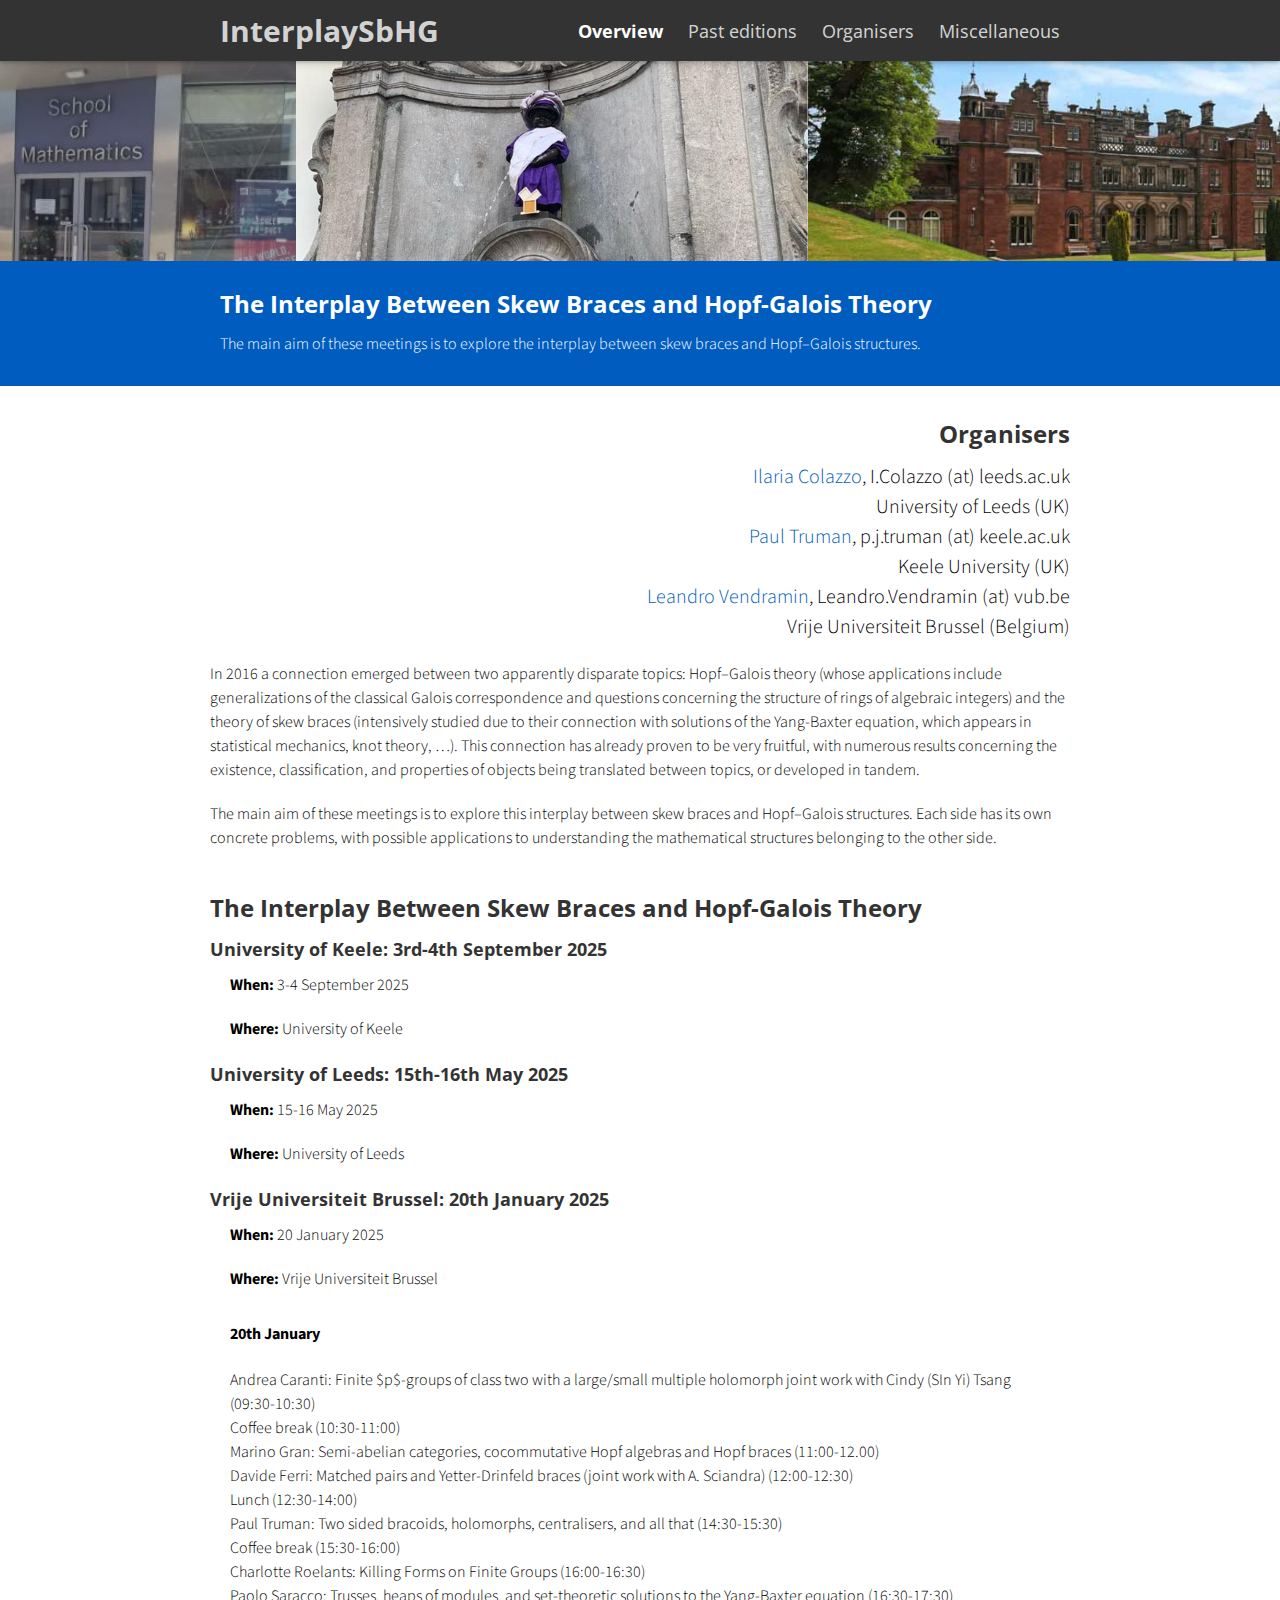
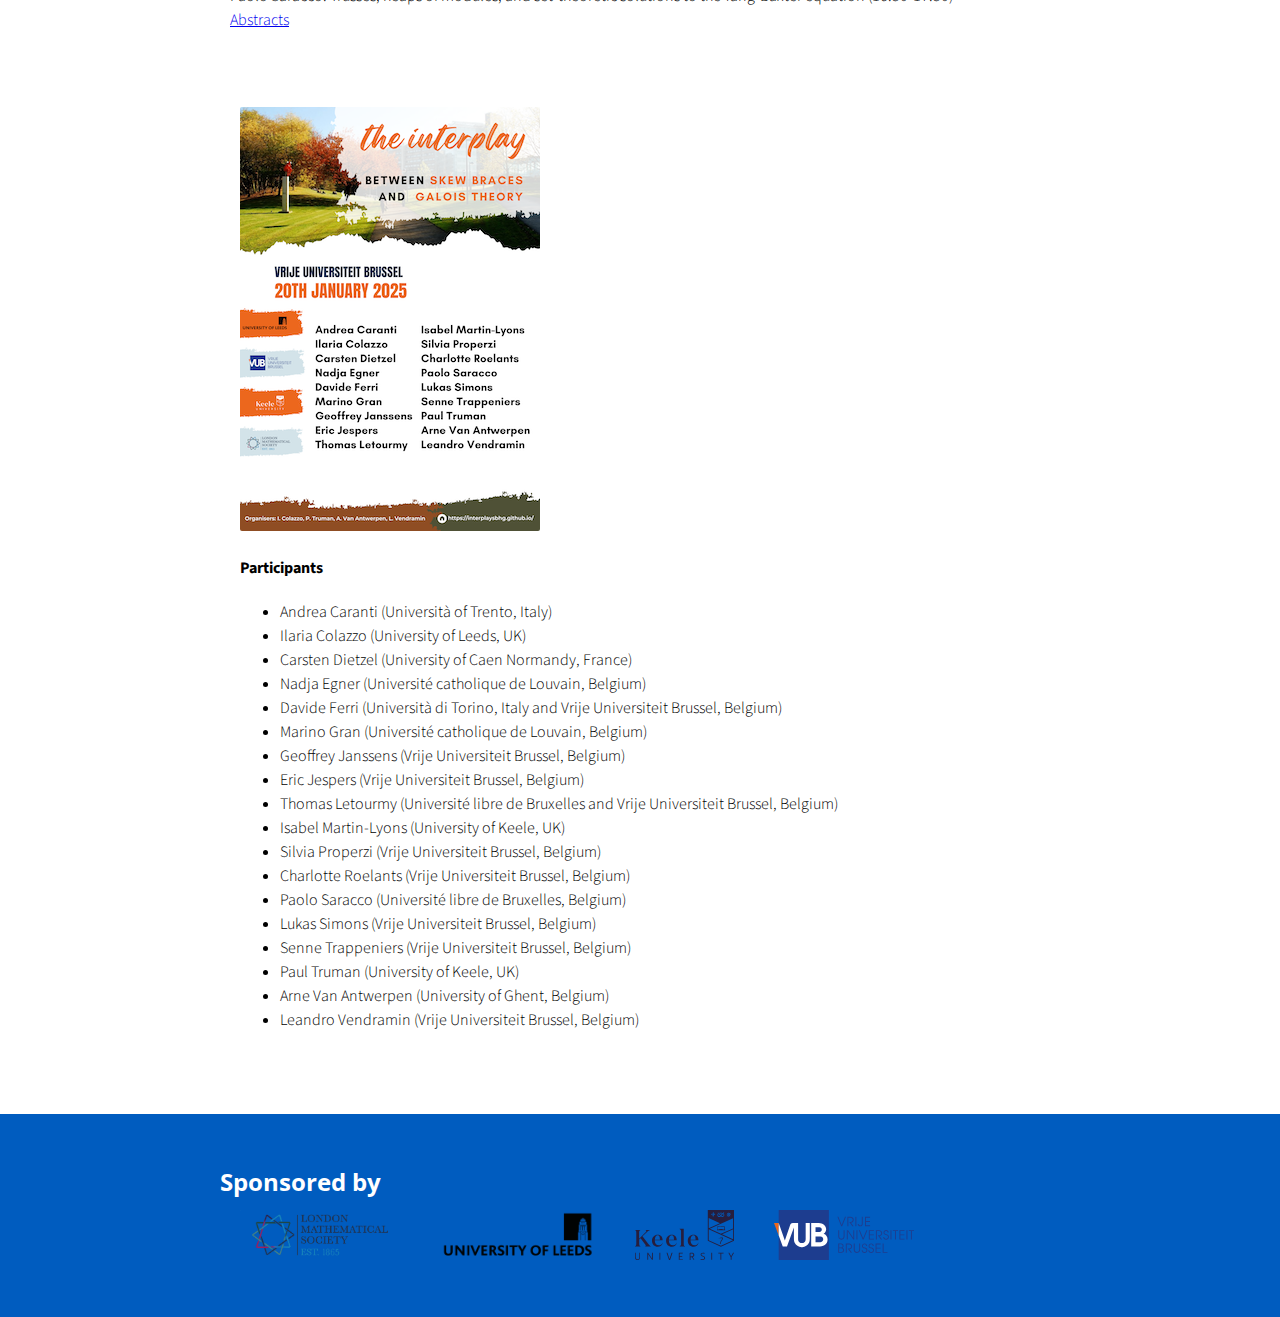
<file: index.html>
<!doctype html>
<html>

<head>
  <title>The Interplay Between Skew Braces and Hopf-Galois Theory</title>
  <meta charset="utf-8" name="viewport" content="width=device-width, initial-scale=1">
  <link href="css/frame.css" media="screen" rel="stylesheet" type="text/css" />
  <link href="css/controls.css" media="screen" rel="stylesheet" type="text/css" />
  <link href="css/custom.css" media="screen" rel="stylesheet" type="text/css" />
  <link href='https://fonts.googleapis.com/css?family=Open+Sans:400,700' rel='stylesheet' type='text/css'>
  <link href='https://fonts.googleapis.com/css?family=Open+Sans+Condensed:300,700' rel='stylesheet' type='text/css'>
  <link href="https://fonts.googleapis.com/css?family=Source+Sans+Pro:400,700" rel="stylesheet">
  <script src="https://ajax.googleapis.com/ajax/libs/jquery/3.3.1/jquery.min.js"></script>
  <script src="js/menu.js"></script>
  <style>
    .menu-index {
      color: rgb(255, 255, 255) !important;
      opacity: 1 !important;
      font-weight: 700 !important;
    }
  </style>
</head>

<body>
  <div class="menu-container"></div>
  <div class="content-container">
    <div class="banner" style="background: url('img/newbanner.png') no-repeat center; background-size: cover; height: 200px;"></div>
    <div class="banner">
      <div class="banner-table flex-column">
        <div class="flex-row">
          <div class="flex-item flex-column">
            <h2 class="add-top-margin-small">The Interplay Between Skew Braces and Hopf-Galois Theory</h2>
            <p class="text">
              The main aim of these meetings is to explore the interplay between skew braces and Hopf–Galois structures.
            </p>
          </div>
        </div>
      </div>
    </div>
    <div class="content">
        <div class="flex-row">
          <div class="flex-item flex-column">
            <h2 style="text-align: right">Organisers</h2>
            <p class="text text-large", style="text-align: right">
              <a target="_blank" href="https://www.ilariacolazzo.info/">Ilaria Colazzo</a>, I.Colazzo (at) leeds.ac.uk<br>
              University of Leeds (UK)<br>
              <a target="_blank" href="https://www.keele.ac.uk/scm/staff/paultruman/">Paul Truman</a>, p.j.truman (at) keele.ac.uk<br>
              Keele University (UK)<br>
              <a target="_blank" href="https://vendramin.github.io/">Leandro Vendramin</a>, Leandro.Vendramin (at) vub.be<br>
              Vrije Universiteit Brussel (Belgium)<br>
            </p>
            <p class="text">
              In 2016 a connection emerged between two apparently disparate topics: Hopf–Galois theory (whose applications include generalizations of the classical Galois correspondence and questions concerning the structure of rings of algebraic integers) and the theory of skew braces (intensively studied due to their connection with solutions of the Yang-Baxter equation, which appears in statistical mechanics, knot theory, …). This connection has already proven to be very fruitful, with numerous results concerning the existence, classification, and properties of objects being translated between topics, or developed in tandem.
            </p>
            <p class="text">
              The main aim of these meetings is to explore this interplay between skew braces and Hopf–Galois structures. Each side has its own concrete problems, with possible applications to understanding the mathematical structures belonging to the other side.
            </p>
            <h2>The Interplay Between Skew Braces and Hopf-Galois Theory</h2>
            
            <h3>University of Keele: 3rd-4th September 2025</h3>
            <div class="flex-item flex-column">
            <p class="text">
              <strong>When:</strong> 3-4 September 2025
            </p>
            <p class="text">
              <strong>Where: </strong>University of Keele
            </p>
            </div>

            <h3>University of Leeds: 15th-16th May 2025</h3>
            <div class="flex-item flex-column">
            <p class="text">
              <strong>When:</strong> 15-16 May 2025
            </p>
            <p class="text">
              <strong>Where: </strong>University of Leeds
            </p>
            </div>

            
            <h3>Vrije Universiteit Brussel: 20th January 2025</h3>
            <div class="flex-item flex-column">
            <p class="text">
              <strong>When:</strong> 20 January 2025
            </p>
            <p class="text">
              <strong>Where: </strong>Vrije Universiteit Brussel
            </p>
            </div>
              <div class="flex-item flex-column">
                <h4>20th January</h4>
                  Andrea Caranti: Finite $p$-groups of class two with a large/small multiple holomorph
                  joint work with Cindy (SIn Yi) Tsang (09:30-10:30)<br>
                  Coffee break (10:30-11:00)<br>
                  Marino Gran: Semi-abelian categories, cocommutative Hopf algebras and Hopf braces (11:00-12.00)<br>
                  Davide Ferri: Matched pairs and Yetter-Drinfeld braces (joint work with A. Sciandra) (12:00-12:30)<br>
                  Lunch (12:30-14:00)<br>
                  Paul Truman: Two sided bracoids, holomorphs, centralisers, and all that (14:30-15:30)<br>
                  Coffee break (15:30-16:00)<br>
                  Charlotte Roelants: Killing Forms on Finite Groups (16:00-16:30)<br>
                  Paolo Saracco: Trusses, heaps of modules, and set-theoretic solutions to the Yang-Baxter equation (16:30-17:30)
              </div>
              <div class="flex-item flex-column"><a href="file/abstract_brussels.pdf" target="_blank">Abstracts</a></div>
            <p class="text"><div class="content-table flex-column">
              <div class="flex-row">
                <div class="flex-item flex-column">
            <a href="/file/brussels_poster.pdf" target="_blank"><img class="image" src="img/brussels_poster.png"></a>
            </div>
            
            <div class="flex-item flex-column">
              <p class="text"><b>Participants</b></p>
              <ul>
                <li>Andrea Caranti (Università of Trento, Italy)</li>
                <li>Ilaria Colazzo (University of Leeds, UK)</li>
                <li>Carsten Dietzel (University of Caen Normandy, France)</li>
                <li>Nadja Egner (Université catholique de Louvain, Belgium)</li>
                <li>Davide Ferri (Università di Torino, Italy and Vrije Universiteit Brussel, Belgium)</li>
                <li>Marino Gran (Université catholique de Louvain, Belgium)</li>
                <li>Geoffrey Janssens (Vrije Universiteit Brussel, Belgium)</li>
                <li>Eric Jespers (Vrije Universiteit Brussel, Belgium)</li>
                <li>Thomas Letourmy (Université libre de Bruxelles and Vrije Universiteit Brussel, Belgium)</li>
                <li>Isabel Martin-Lyons (University of Keele, UK)</li>
                <li>Silvia Properzi (Vrije Universiteit Brussel, Belgium)</li>
                <li>Charlotte Roelants (Vrije Universiteit Brussel, Belgium)</li>
                <li>Paolo Saracco (Université libre de Bruxelles, Belgium)</li>
                <li>Lukas Simons (Vrije Universiteit Brussel, Belgium)</li>
                <li>Senne Trappeniers (Vrije Universiteit Brussel, Belgium)</li>
                <li>Paul Truman (University of Keele, UK)</li>
                <li>Arne Van Antwerpen (University of Ghent, Belgium)</li>
                <li>Leandro Vendramin (Vrije Universiteit Brussel, Belgium)</li>
              </ul>
              </p>
            </div>
        </div>
    </div>
    </div>
    </div>
  </div>
    <div class="banner">
      <div class="banner-table flex-column">
        <div class="flex-row">
          <div class="flex-item flex-column">
            <h2>Sponsored by</h2>
            <div class="flex-row-space-between">
              <div class="flex-item flex-column">
                <p class="text add-bottom-margin-large">
                  <a href="https://www.lms.ac.uk/" target="_blank">
                    <img height="50px" src="img/lms.png">
                  </a>
                </p>
              </div>
              <div class="flex-row-space-between">
              <div class="flex-item flex-column">
                <p class="text add-bottom-margin-large">
                <a href="https://www.leeds.ac.uk/" target="_blank">
                  <img height="50px" src="img/leeds.png">
                </a>
              </p>
            </div>
              <div class="flex-item flex-column">
                <p class="text add-bottom-margin-large">
                <a href="https://www.keele.ac.uk/" target="_blank" >
                  <img height="50px" src="img/keele.svg">
                </a>
                </p>
                </div>
                <div class="flex-item flex-column">
                <p class="text add-bottom-margin-large">
                <a href="https://www.vub.be/en" target="_blank" >
                  <img height="50px" src="img/logo_vub.svg">
                </a>
                </p>
            </div>
          </div>
        </div>
      </div>
    </div>
  </div>
</body>

</html>
</file>
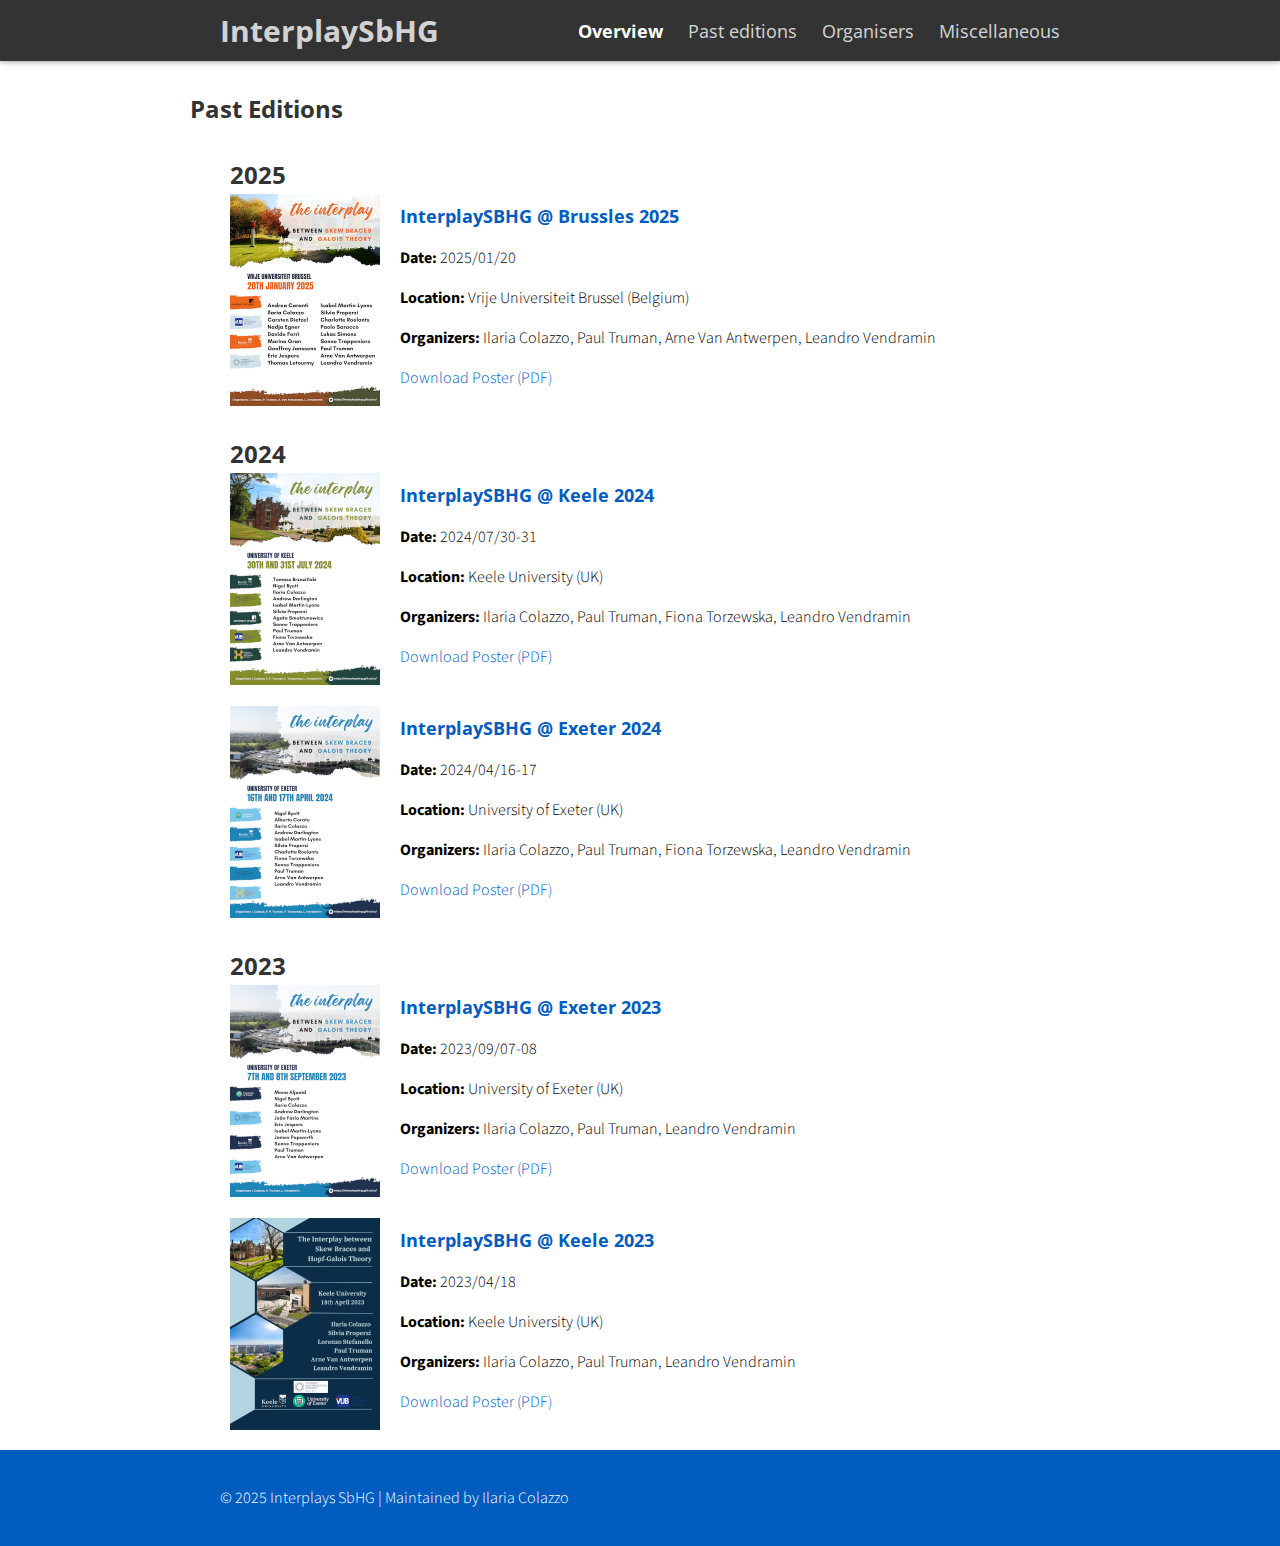
<file: editions.html>
<!doctype html>
<html>

<head>
  <title>InterplaySbHG</title>
  <meta charset="utf-8" name="viewport" content="width=device-width, initial-scale=1">
  <link href="css/frame.css" media="screen" rel="stylesheet" type="text/css" />
  <link href="css/controls.css" media="screen" rel="stylesheet" type="text/css" />
  <link href="css/custom.css" media="screen" rel="stylesheet" type="text/css" />
  <link href='https://fonts.googleapis.com/css?family=Open+Sans:400,700' rel='stylesheet' type='text/css'>
  <link href='https://fonts.googleapis.com/css?family=Open+Sans+Condensed:300,700' rel='stylesheet' type='text/css'>
  <link href="https://fonts.googleapis.com/css?family=Source+Sans+Pro:400,700" rel="stylesheet">
  <script src="https://ajax.googleapis.com/ajax/libs/jquery/3.3.1/jquery.min.js"></script>
  <script src="js/menu.js"></script>
  <style>
    .menu-index {
      color: rgb(255, 255, 255) !important;
      opacity: 1 !important;
      font-weight: 700 !important;
    }
  </style>
<body>
    <div class="menu-container"></div>
       
    <div class="content-container">
        <div class="content">
    <section>
        <h2>Past Editions</h2>
        <ul id="editions-list">
            <!-- Editions will be dynamically added here -->
        </ul>
    </section>
</div></div>

<div class="banner">
    <div class="banner-table flex-column">
      <div class="flex-row">
        <div class="flex-item flex-column">
          <p>&copy; 2025 Interplays SbHG | Maintained by Ilaria Colazzo</p>
        </div>
      </div>
    </div>
  </div>

    <script src="past_editions.js"></script>
</body>
</html>
</file>
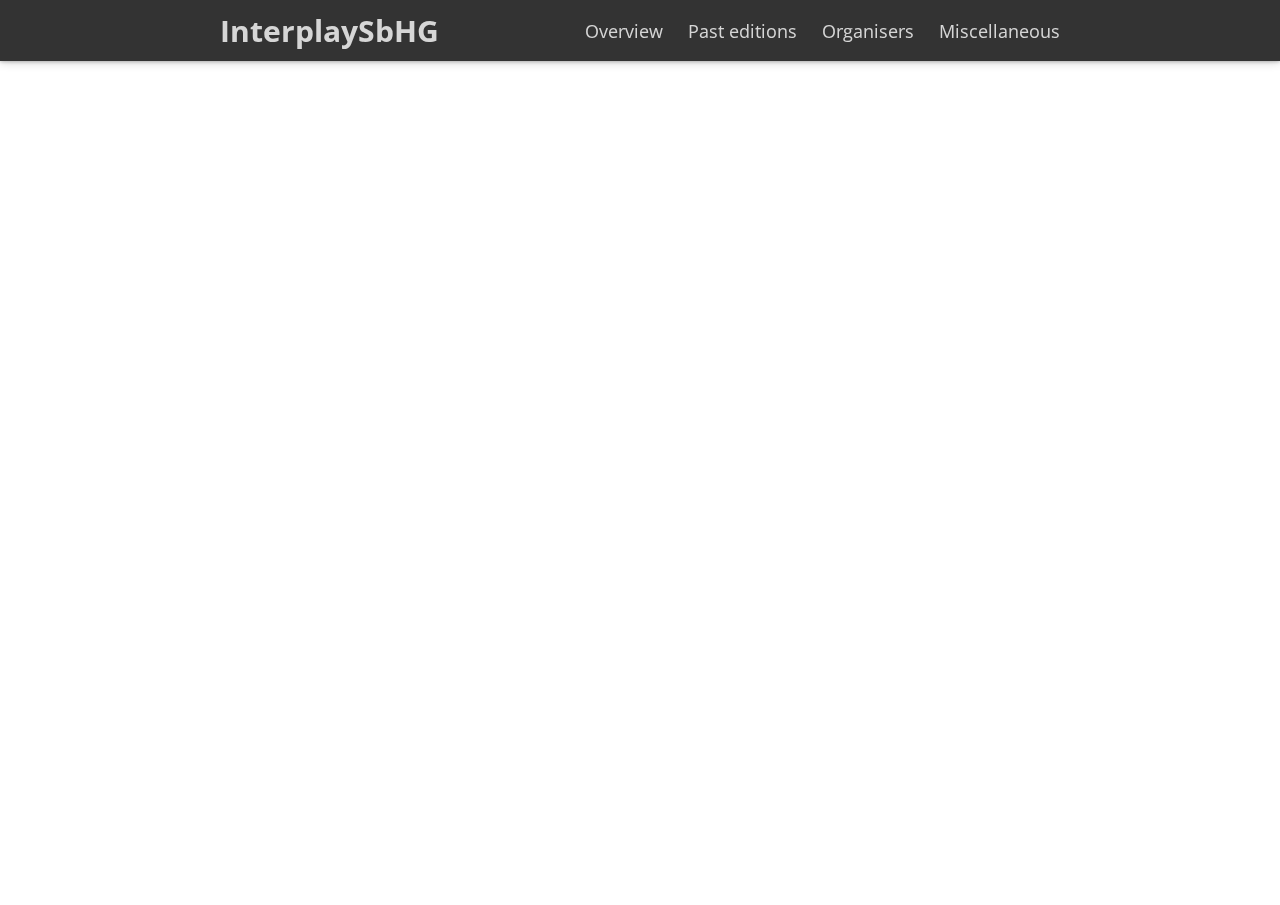
<file: embedding.html>
<!doctype html>
<html>

<head>
  <title>Project Title</title>
  <meta charset="utf-8" name="viewport" content="width=device-width, initial-scale=1">
  <link href="css/frame.css" media="screen" rel="stylesheet" type="text/css" />
  <link href="css/controls.css" media="screen" rel="stylesheet" type="text/css" />
  <link href="css/custom.css" media="screen" rel="stylesheet" type="text/css" />
  <link href='https://fonts.googleapis.com/css?family=Open+Sans:400,700' rel='stylesheet' type='text/css'>
  <link href='https://fonts.googleapis.com/css?family=Open+Sans+Condensed:300,700' rel='stylesheet' type='text/css'>
  <link href="https://fonts.googleapis.com/css?family=Source+Sans+Pro:400,700" rel="stylesheet">
  <script src="https://ajax.googleapis.com/ajax/libs/jquery/3.3.1/jquery.min.js"></script>
  <script src="js/menu.js"></script>
  <style>
    .menu-embedding {
      color: rgb(255, 255, 255) !important;
      opacity: 1 !important;
      font-weight: 700 !important;
    }
  </style>
</head>

<body class="force-no-scroll">
  <div class="menu-container"></div>
  <div class="iframe-container">
    <iframe class="iframe" src="http://yenchiah.me/geo-heatmap/GeoHeatmap.html"></iframe>
  </div>
</body>

</html>
</file>
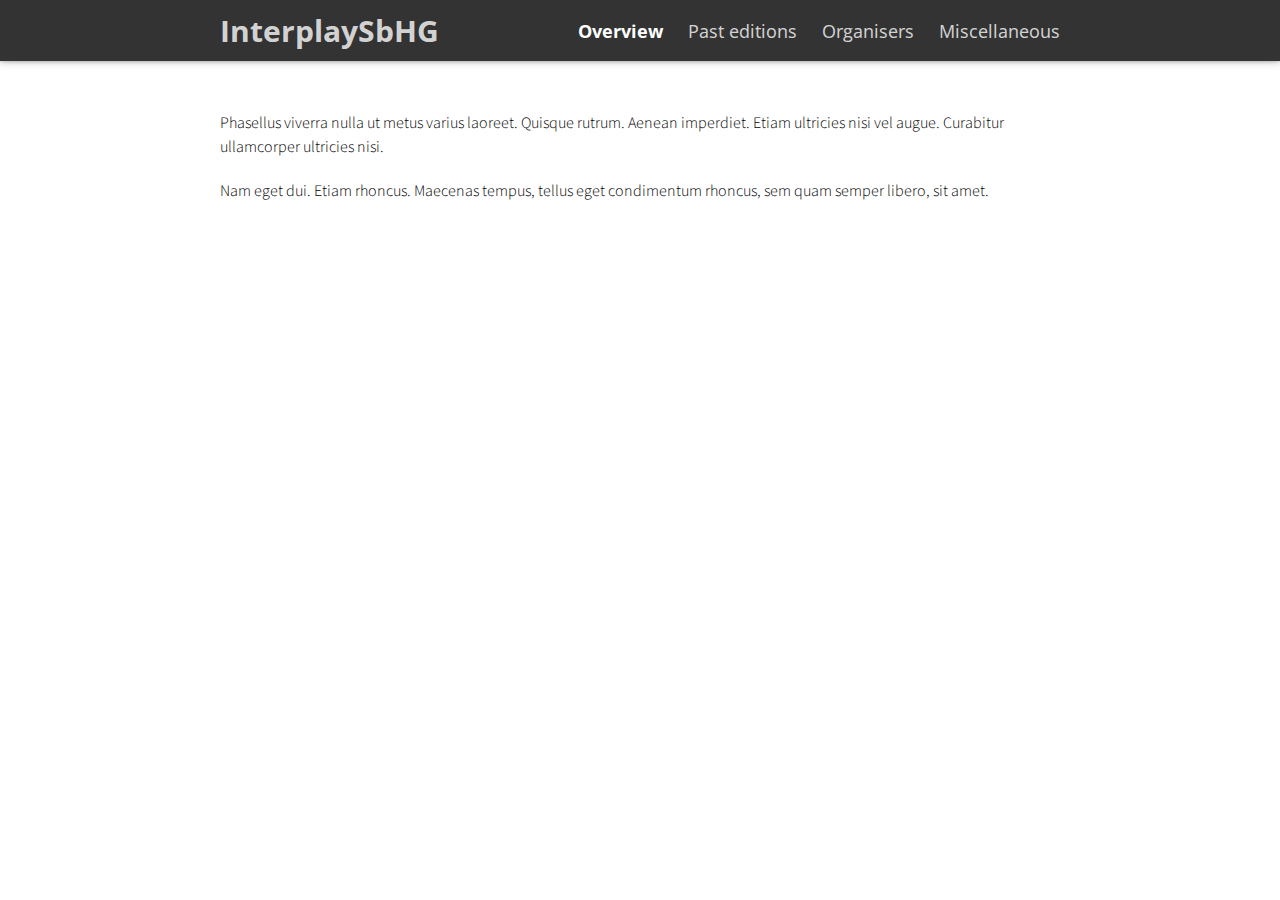
<file: empty.html>
<!doctype html>
<html>

<head>
  <title>Project Title</title>
  <meta charset="utf-8" name="viewport" content="width=device-width, initial-scale=1">
  <link href="css/frame.css" media="screen" rel="stylesheet" type="text/css" />
  <link href="css/controls.css" media="screen" rel="stylesheet" type="text/css" />
  <link href="css/custom.css" media="screen" rel="stylesheet" type="text/css" />
  <link href='https://fonts.googleapis.com/css?family=Open+Sans:400,700' rel='stylesheet' type='text/css'>
  <link href='https://fonts.googleapis.com/css?family=Open+Sans+Condensed:300,700' rel='stylesheet' type='text/css'>
  <link href="https://fonts.googleapis.com/css?family=Source+Sans+Pro:400,700" rel="stylesheet">
  <script src="https://ajax.googleapis.com/ajax/libs/jquery/3.3.1/jquery.min.js"></script>
  <script src="js/menu.js"></script>
  <style>
    .menu-index {
      color: rgb(255, 255, 255) !important;
      opacity: 1 !important;
      font-weight: 700 !important;
    }
  </style>
</head>

<body>
  <div class="menu-container"></div>
  <div class="content-container">
    <div class="content">
      <div class="content-table flex-column">
        <div class="flex-row">
          <div class="flex-item flex-column">
            <p class="text">
              Phasellus viverra nulla ut metus varius laoreet. Quisque rutrum. Aenean imperdiet. Etiam ultricies nisi vel
              augue. Curabitur ullamcorper ultricies nisi.
            </p>
          </div>
          <div class="flex-item flex-column">
            <p class="text">
              Nam eget dui. Etiam rhoncus. Maecenas tempus, tellus eget condimentum rhoncus, sem quam semper libero, sit amet.
            </p>
          </div>
        </div>
      </div>
    </div>
  </div>
</body>

</html>
</file>
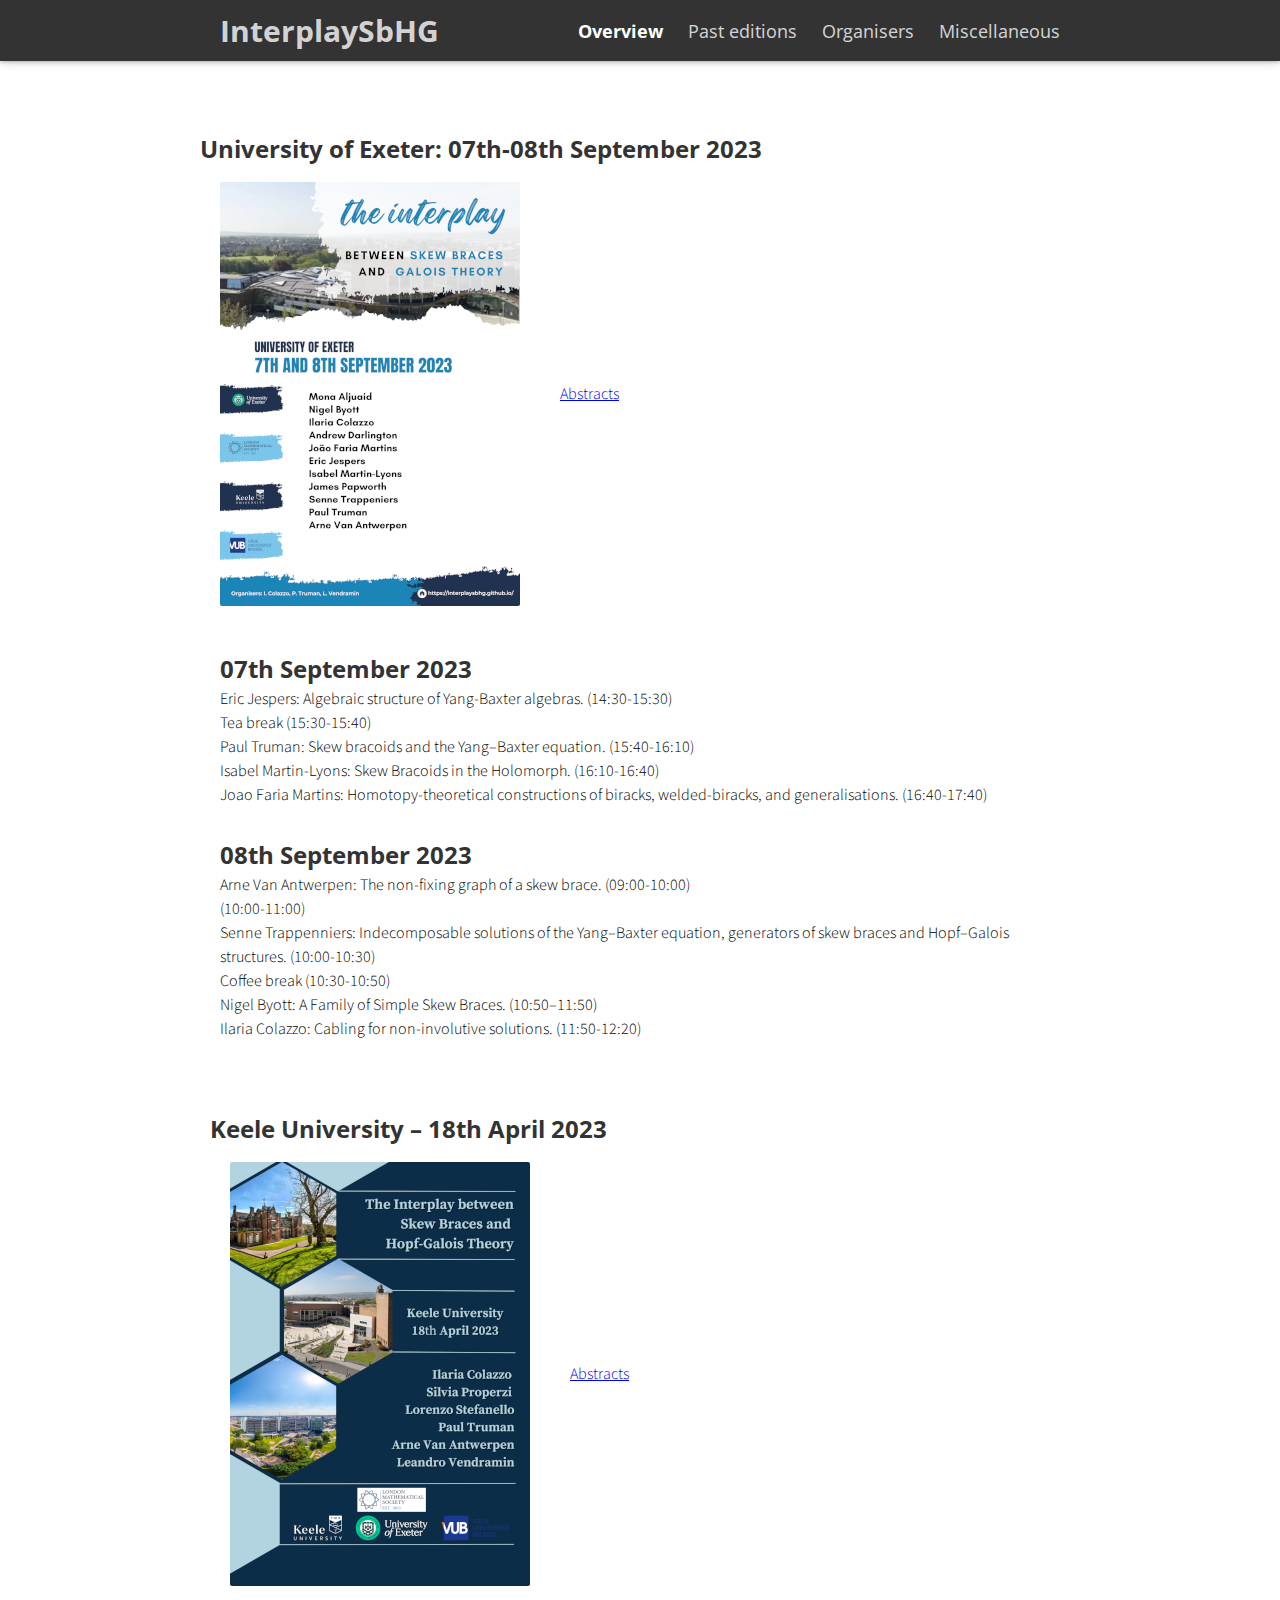
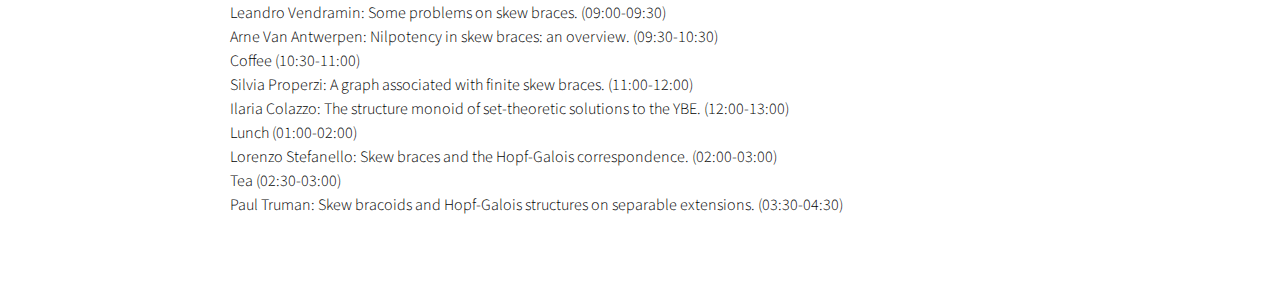
<file: events.html>
<!doctype html>
<html>

<head>
  <title>InterplaySbHG - events</title>
  <meta charset="utf-8" name="viewport" content="width=device-width, initial-scale=1">
  <link href="css/frame.css" media="screen" rel="stylesheet" type="text/css" />
  <link href="css/controls.css" media="screen" rel="stylesheet" type="text/css" />
  <link href="css/custom.css" media="screen" rel="stylesheet" type="text/css" />
  <link href='https://fonts.googleapis.com/css?family=Open+Sans:400,700' rel='stylesheet' type='text/css'>
  <link href='https://fonts.googleapis.com/css?family=Open+Sans+Condensed:300,700' rel='stylesheet' type='text/css'>
  <link href="https://fonts.googleapis.com/css?family=Source+Sans+Pro:400,700" rel="stylesheet">
  <script src="https://ajax.googleapis.com/ajax/libs/jquery/3.3.1/jquery.min.js"></script>
  <script src="js/menu.js"></script>
  <style>
    .menu-index {
      color: rgb(255, 255, 255) !important;
      opacity: 1 !important;
      font-weight: 700 !important;
    }
  </style>
</head>

<body>
  <div class="menu-container"></div>
  <div class="content-container">
    <div class="content">
      <div class="content-table flex-column">
        <h2>University of Exeter: 07th-08th September 2023</h2>
        <div class="flex-row">
          <div class="flex-item flex-column">
            <a href="/file/exeter_poster.pdf" target="_blank"><img class="image" src="img/exeter_poster.png" width="300"></a>
          </div>
          <div class="flex-item flex-column"><a href="/file/abstracts_exeter.pdf" target="_blank">Abstracts</a></div>
            <div class="flex-item flex-column">
              <h2>07th September 2023</h2>
              Eric Jespers: Algebraic structure of Yang-Baxter algebras. (14:30-15:30)<br>
              Tea break (15:30-15:40)<br>
              Paul Truman: Skew bracoids and the Yang–Baxter equation.  (15:40-16:10)<br>
              Isabel Martin-Lyons: Skew Bracoids in the Holomorph. (16:10-16:40)<br>
              Joao Faria Martins: Homotopy-theoretical constructions of biracks, welded-biracks, and generalisations. (16:40-17:40)
            </div>
            <div class="flex-item flex-column">
              <h2>08th September 2023</h2>
              Arne Van Antwerpen: The non-fixing graph of a skew brace. (09:00-10:00)<br>
              (10:00-11:00)<br>
              Senne Trappenniers: Indecomposable solutions of the Yang–Baxter equation,
generators of skew braces and Hopf–Galois structures. (10:00-10:30)<br>
              Coffee break (10:30-10:50)<br>
              Nigel Byott: A Family of Simple Skew Braces. (10:50–11:50)<br>
              Ilaria Colazzo: Cabling for non-involutive solutions. (11:50-12:20)<br>              
          </div>
      </div>
      <div class="content-table flex-column">
        <h2>Keele University – 18th April 2023</h2>
        <div class="flex-row">
          <div class="flex-item flex-column">
            <a href="/file/keele_poster.pdf" target="_blank"><img class="image" src="img/keele_poster.png"></a>
          </div>
          <div class="flex-item flex-column"><a href="/file/keele_abstracts.pdf" target="_blank">Abstracts</a></div>
          <div class="flex-item flex-column">
              Leandro Vendramin: Some problems on skew braces. (09:00-09:30)<br>
              Arne Van Antwerpen: Nilpotency in skew braces: an overview.  (09:30-10:30)<br>
              Coffee (10:30-11:00)<br>
              Silvia Properzi: A graph associated with finite skew braces.  (11:00-12:00)<br>
              Ilaria Colazzo: The structure monoid of set-theoretic solutions to the YBE.  (12:00-13:00)<br>
              Lunch  (01:00-02:00)<br>
              Lorenzo Stefanello: Skew braces and the Hopf-Galois correspondence. (02:00-03:00)<br>
              Tea (02:30-03:00)<br>
              Paul Truman: Skew bracoids and Hopf-Galois structures on separable extensions. (03:30-04:30)<br> 
          </div>
        </div>
      </div>
    </div>
  </div>
</body>

</html>
</file>
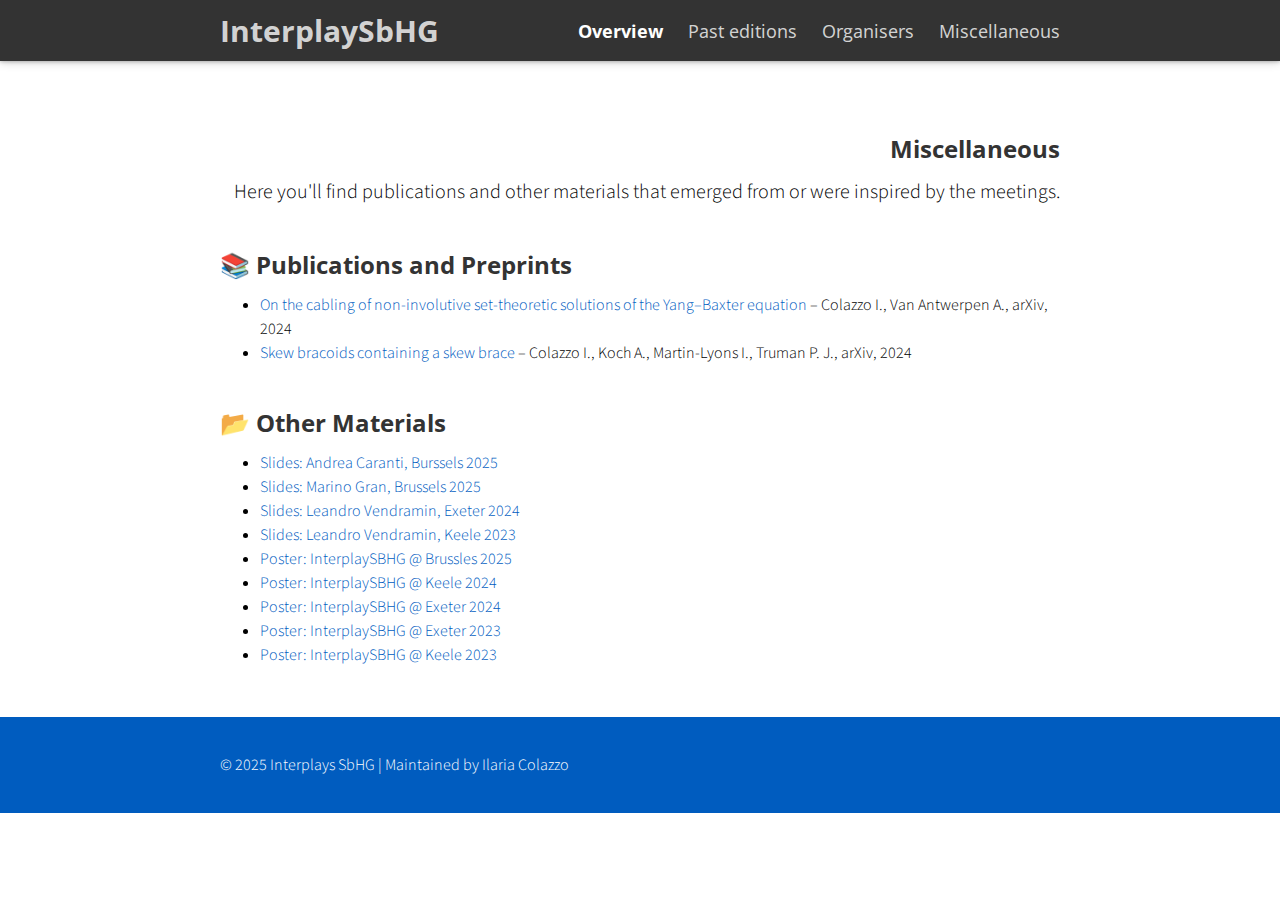
<file: misc.html>
<!doctype html>
<html>

<head>
  <title>InterplaySbHG - miscellaneous</title>
  <meta charset="utf-8" name="viewport" content="width=device-width, initial-scale=1">
  <link href="css/frame.css" media="screen" rel="stylesheet" type="text/css" />
  <link href="css/controls.css" media="screen" rel="stylesheet" type="text/css" />
  <link href="css/custom.css" media="screen" rel="stylesheet" type="text/css" />
  <link href='https://fonts.googleapis.com/css?family=Open+Sans:400,700' rel='stylesheet' type='text/css'>
  <link href='https://fonts.googleapis.com/css?family=Open+Sans+Condensed:300,700' rel='stylesheet' type='text/css'>
  <link href="https://fonts.googleapis.com/css?family=Source+Sans+Pro:400,700" rel="stylesheet">
  <script src="https://ajax.googleapis.com/ajax/libs/jquery/3.3.1/jquery.min.js"></script>
  <script src="js/menu.js"></script>
  <style>
    .menu-index {
      color: rgb(255, 255, 255) !important;
      opacity: 1 !important;
      font-weight: 700 !important;
    }
  </style>
</head>

<body>
  <div class="menu-container"></div>
  <div class="content-container">
    <div class="content">
      <div class="content-table flex-column">
        <div class="flex-row">
          <div class="flex-item flex-column">
            <h2 style="text-align: right">Miscellaneous</h2>
            <p class="text text-large", style="text-align: right">
              Here you'll find publications and other materials that emerged from or were inspired by the meetings.
            </p>
            <h2>📚 Publications and Preprints</h2>
    <ul id="publications-list"></ul>

    <h2>📂 Other Materials</h2>
    <ul id="other-resources-list"></ul>

    <script>
        // Fetch data from JSON
        fetch('js/misc.js')
            .then(response => response.json())
            .then(data => {
                // Load publications
                const pubList = document.getElementById("publications-list");
                data.publications.forEach(pub => {
                    const li = document.createElement("li");
                    li.innerHTML = `<a href="${pub.link}">${pub.title}</a> – ${pub.authors}, ${pub.journal}, ${pub.year}`;
                    pubList.appendChild(li);
                });

                // // Load other resources
                const resList = document.getElementById("other-resources-list");
                data.other_resources.forEach(res => {
                    const li = document.createElement("li");
                    li.innerHTML = `<a href="${res.link}">${res.name}</a>`;
                    resList.appendChild(li);
                });
            })
            .catch(error => console.error('Error loading miscellaneous data:', error));
    </script>
          </div>
        </div>
      </div>
    </div>
  </div>

  <div class="banner">
    <div class="banner-table flex-column">
      <div class="flex-row">
        <div class="flex-item flex-column">
          <p>&copy; 2025 Interplays SbHG | Maintained by Ilaria Colazzo</p>
        </div>
      </div>
    </div>
  </div>
</body>

</html>
</file>
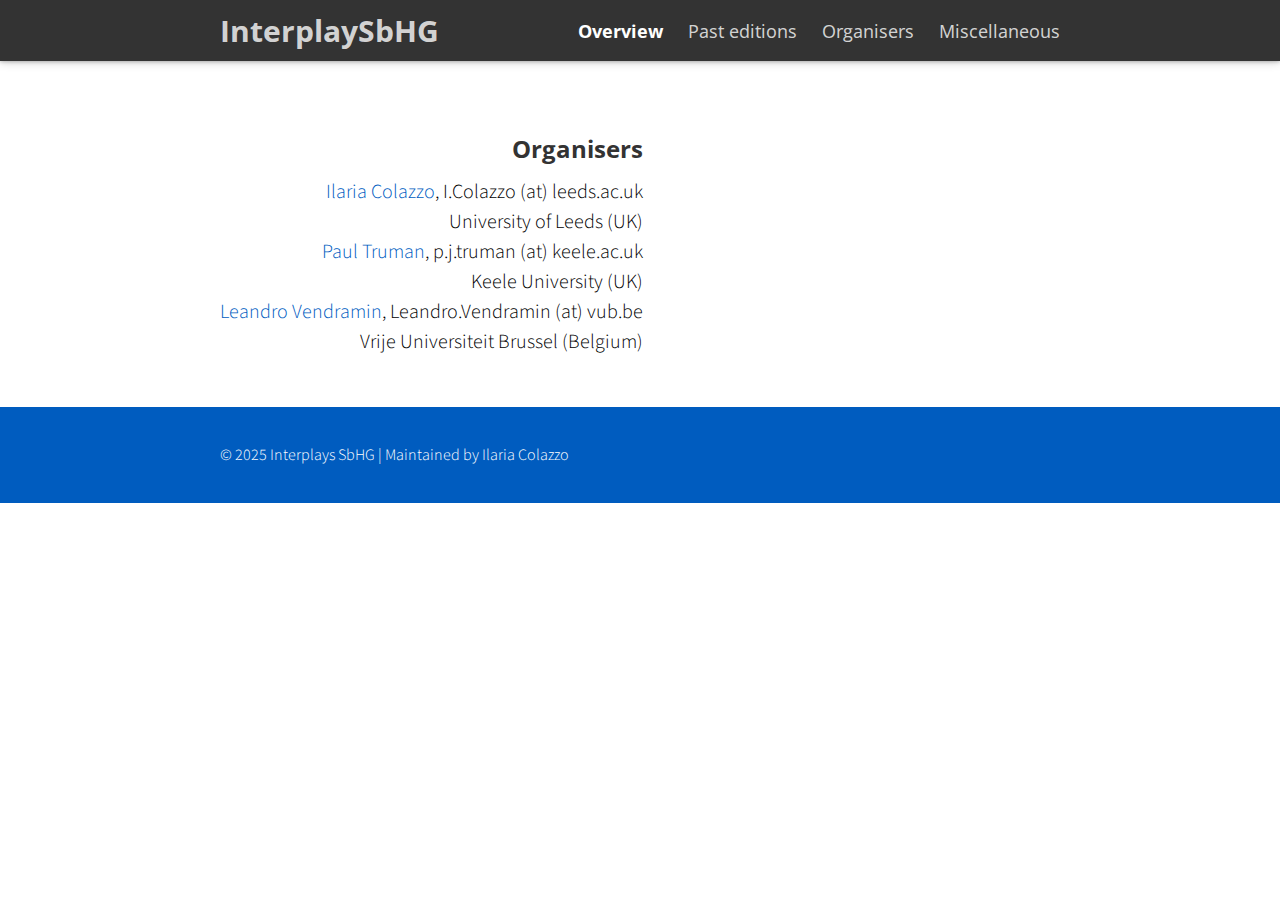
<file: organisers.html>
<!doctype html>
<html>

<head>
  <title>InterplaySbHG - Organisers</title>
  <meta charset="utf-8" name="viewport" content="width=device-width, initial-scale=1">
  <link href="css/frame.css" media="screen" rel="stylesheet" type="text/css" />
  <link href="css/controls.css" media="screen" rel="stylesheet" type="text/css" />
  <link href="css/custom.css" media="screen" rel="stylesheet" type="text/css" />
  <link href='https://fonts.googleapis.com/css?family=Open+Sans:400,700' rel='stylesheet' type='text/css'>
  <link href='https://fonts.googleapis.com/css?family=Open+Sans+Condensed:300,700' rel='stylesheet' type='text/css'>
  <link href="https://fonts.googleapis.com/css?family=Source+Sans+Pro:400,700" rel="stylesheet">
  <script src="https://ajax.googleapis.com/ajax/libs/jquery/3.3.1/jquery.min.js"></script>
  <script src="js/menu.js"></script>
  <style>
    .menu-index {
      color: rgb(255, 255, 255) !important;
      opacity: 1 !important;
      font-weight: 700 !important;
    }
  </style>
</head>

<body>
  <div class="menu-container"></div>
  <div class="content-container">
    <div class="content">
      <div class="content-table flex-column">
        <div class="flex-row">
          <div class="flex-item flex-column">
            <h2 style="text-align: right">Organisers</h2>
            <p class="text text-large", style="text-align: right">
              <a target="_blank" href="https://www.ilariacolazzo.info/">Ilaria Colazzo</a>, I.Colazzo (at) leeds.ac.uk<br>
              University of Leeds (UK)<br>
              <a target="_blank" href="https://www.keele.ac.uk/scm/staff/paultruman/">Paul Truman</a>, p.j.truman (at) keele.ac.uk<br>
              Keele University (UK)<br>
              <a target="_blank" href="https://vendramin.github.io/">Leandro Vendramin</a>, Leandro.Vendramin (at) vub.be<br>
              Vrije Universiteit Brussel (Belgium)<br>
            </p>
          </div>
        </div>
      </div>
    </div>
  </div>

  <div class="banner">
    <div class="banner-table flex-column">
      <div class="flex-row">
        <div class="flex-item flex-column">
          <p>&copy; 2025 Interplays SbHG | Maintained by Ilaria Colazzo</p>
        </div>
      </div>
    </div>
  </div>
</body>

</html>
</file>
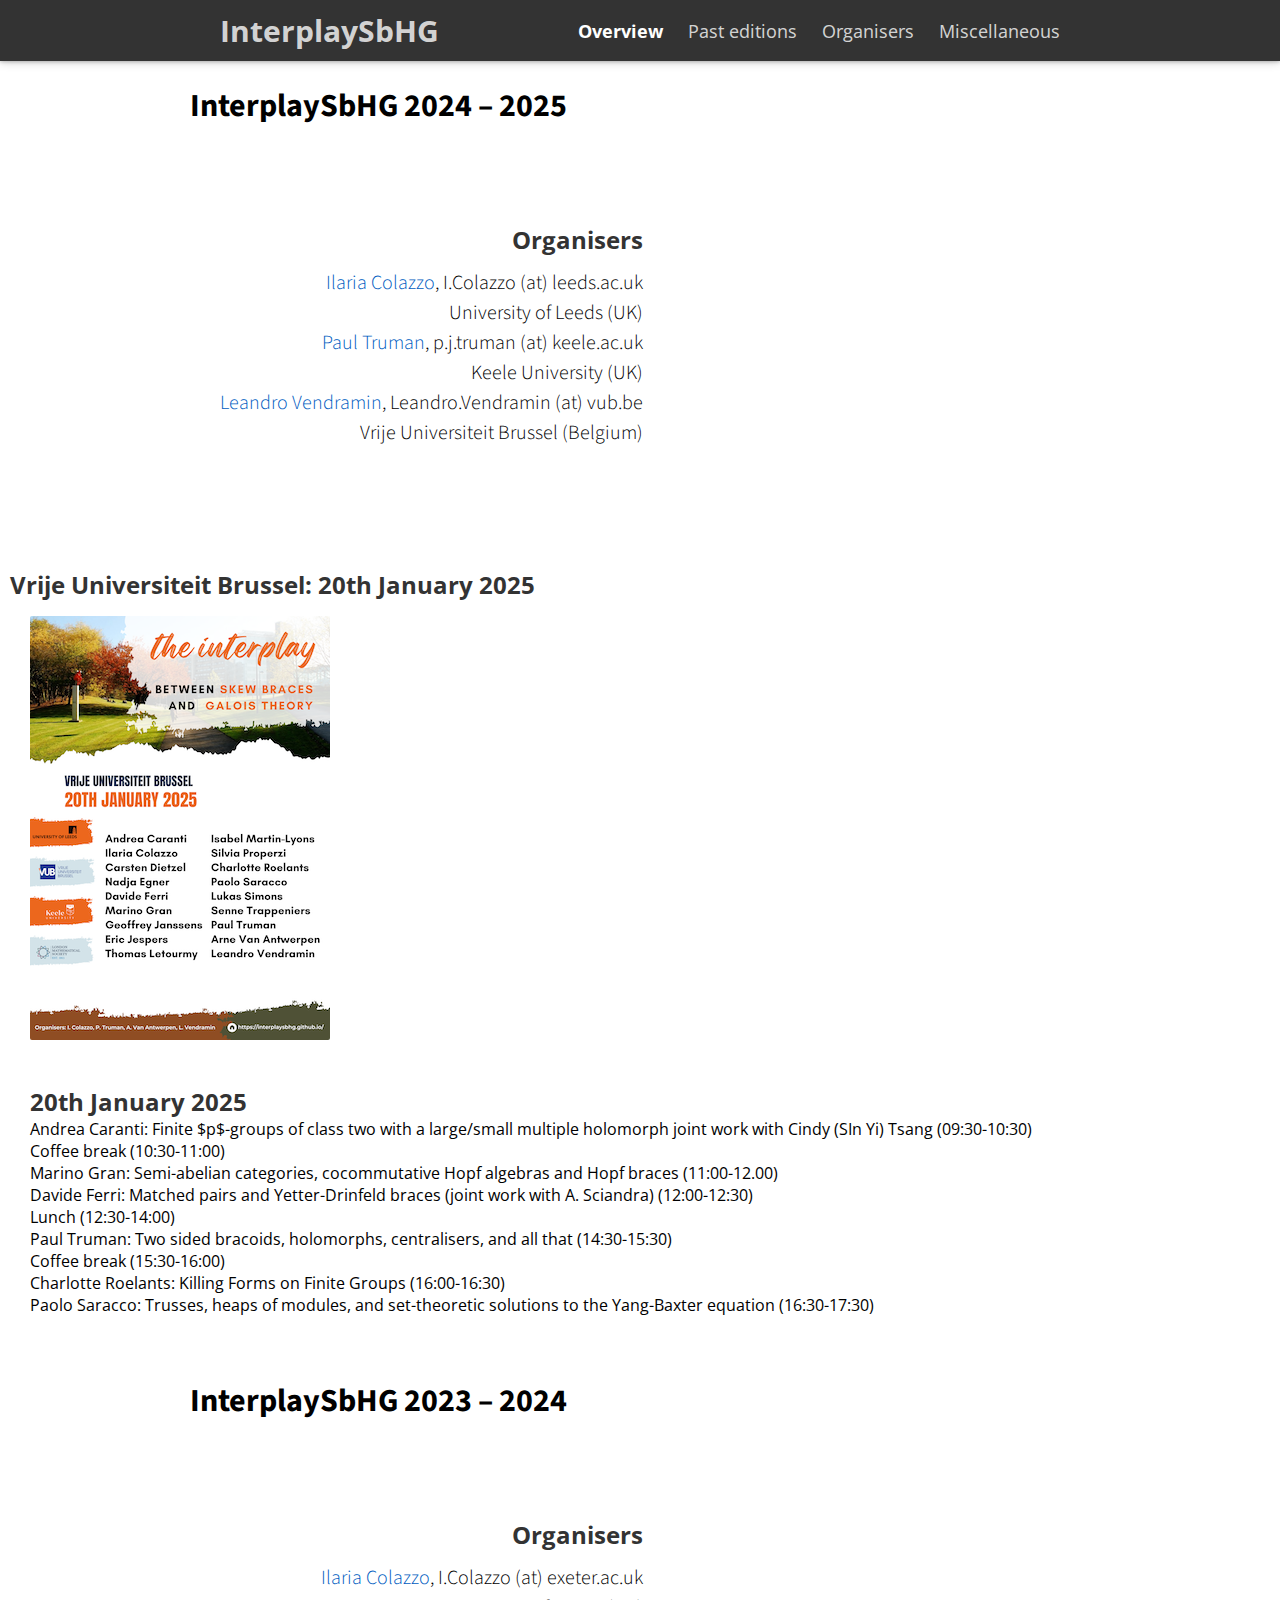
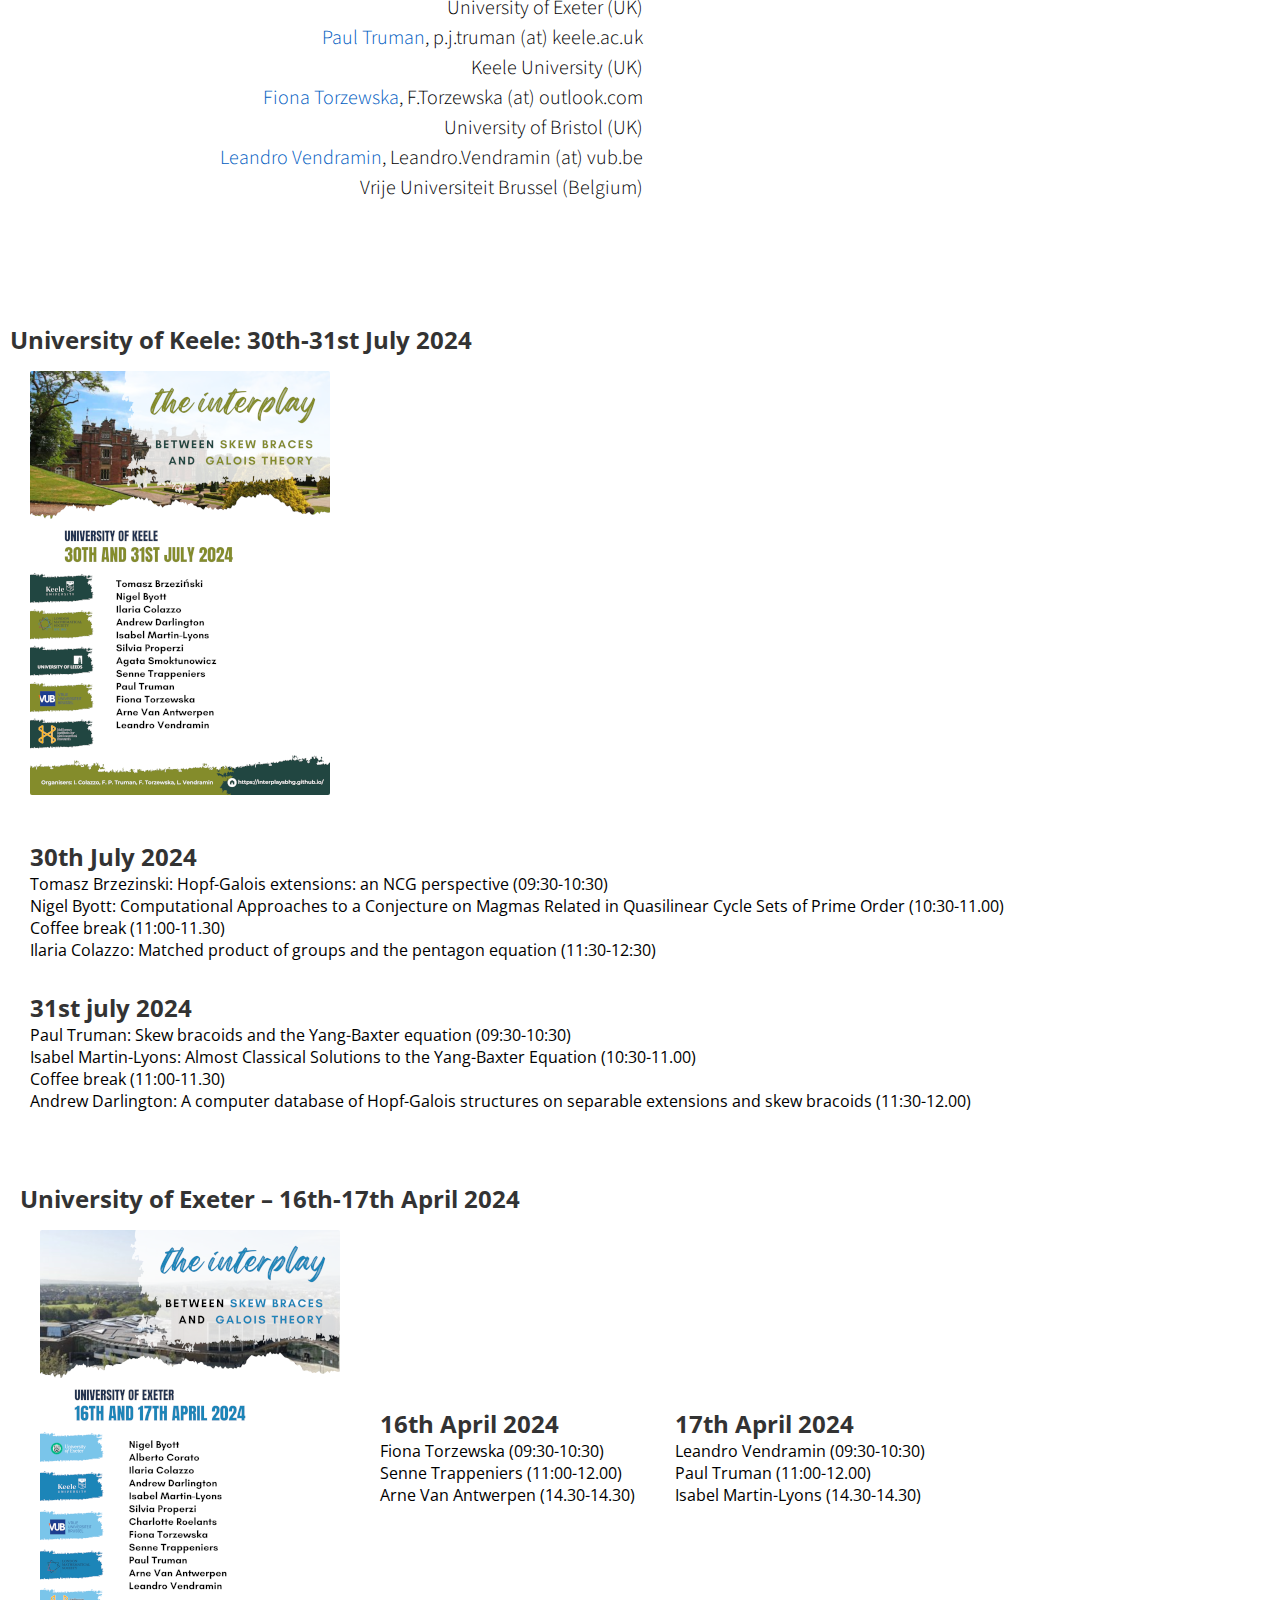
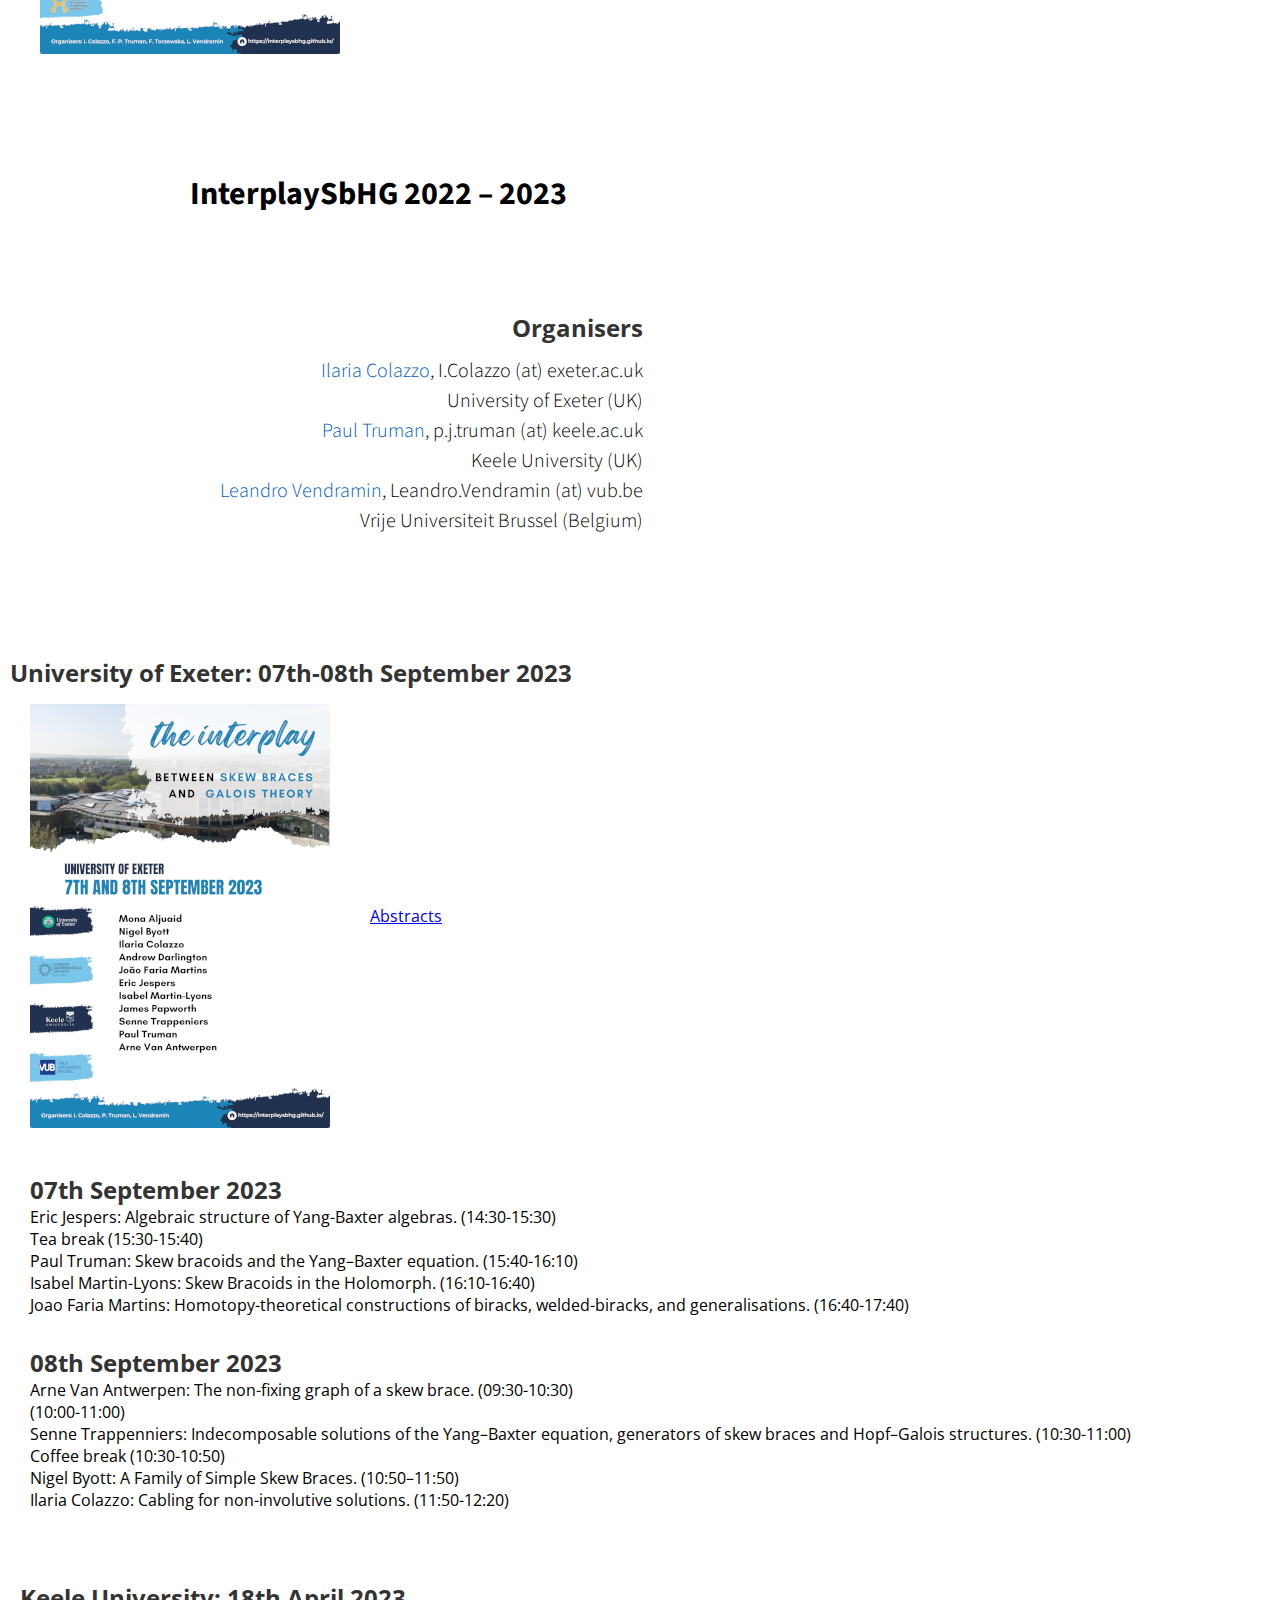
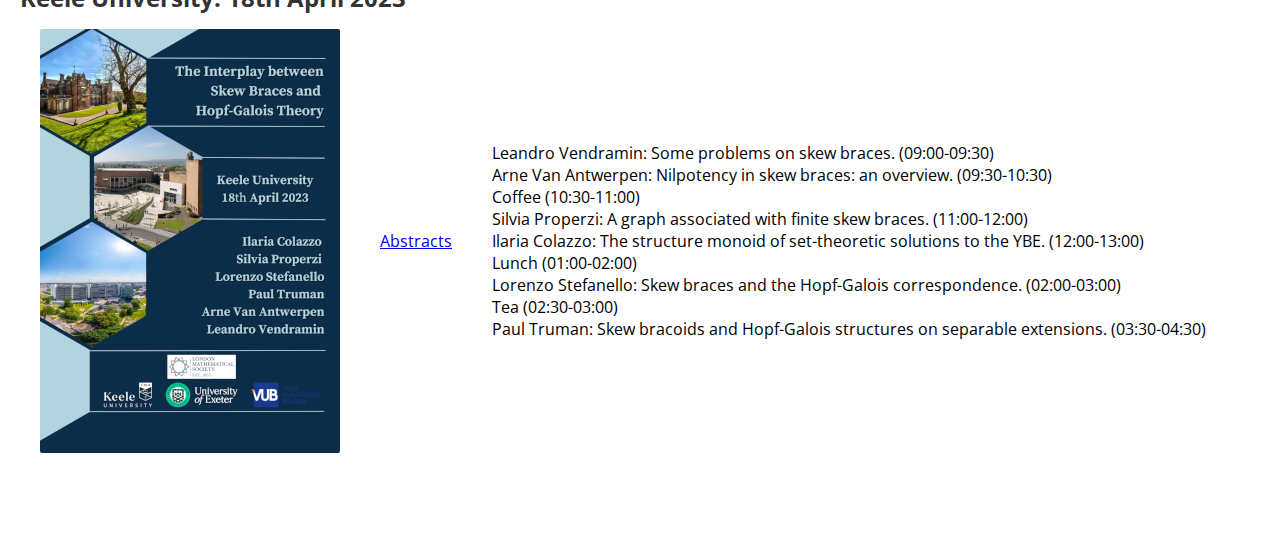
<file: past_editions.html>
<!doctype html>
<html>

<head>
  <title>InterplaySbHG</title>
  <meta charset="utf-8" name="viewport" content="width=device-width, initial-scale=1">
  <link href="css/frame.css" media="screen" rel="stylesheet" type="text/css" />
  <link href="css/controls.css" media="screen" rel="stylesheet" type="text/css" />
  <link href="css/custom.css" media="screen" rel="stylesheet" type="text/css" />
  <link href='https://fonts.googleapis.com/css?family=Open+Sans:400,700' rel='stylesheet' type='text/css'>
  <link href='https://fonts.googleapis.com/css?family=Open+Sans+Condensed:300,700' rel='stylesheet' type='text/css'>
  <link href="https://fonts.googleapis.com/css?family=Source+Sans+Pro:400,700" rel="stylesheet">
  <script src="https://ajax.googleapis.com/ajax/libs/jquery/3.3.1/jquery.min.js"></script>
  <script src="js/menu.js"></script>
  <style>
    .menu-index {
      color: rgb(255, 255, 255) !important;
      opacity: 1 !important;
      font-weight: 700 !important;
    }
  </style>
</head>

<body>

<div class="menu-container"></div>
  <div class="content-container">
    <div class="content">
      <h1>InterplaySbHG 2024 – 2025</h1>
      <div class="content-table flex-column">
        <div class="flex-row">
          <div class="flex-item flex-column">
            <h2 style="text-align: right">Organisers</h2>
            <p class="text text-large", style="text-align: right">
              <a target="_blank" href="https://www.ilariacolazzo.info/">Ilaria Colazzo</a>, I.Colazzo (at) leeds.ac.uk<br>
              University of Leeds (UK)<br>
              <a target="_blank" href="https://www.keele.ac.uk/scm/staff/paultruman/">Paul Truman</a>, p.j.truman (at) keele.ac.uk<br>
              Keele University (UK)<br>
              <a target="_blank" href="https://vendramin.github.io/">Leandro Vendramin</a>, Leandro.Vendramin (at) vub.be<br>
              Vrije Universiteit Brussel (Belgium)<br>
            </p>
          </div>
        </div>
      </div>
    </div>
    <div class="content-table flex-column">
      <h2>Vrije Universiteit Brussel: 20th January 2025</h2>
      <div class="flex-row">
        <div class="flex-item flex-column">
          <a href="/file/brussels_poster.pdf" target="_blank"><img class="image" src="img/brussels_poster.png" width="300"></a>
        </div>
        <div class="flex-item flex-column">
          <h2>20th January 2025</h2>
          Andrea Caranti: Finite $p$-groups of class two with a large/small multiple holomorph joint work with Cindy (SIn Yi) Tsang (09:30-10:30)<br>
          Coffee break (10:30-11:00)<br>
          Marino Gran: Semi-abelian categories, cocommutative Hopf algebras and Hopf braces (11:00-12.00)<br>
          Davide Ferri: Matched pairs and Yetter-Drinfeld braces (joint work with A. Sciandra) (12:00-12:30)<br>
          Lunch (12:30-14:00)<br>
          Paul Truman: Two sided bracoids, holomorphs, centralisers, and all that (14:30-15:30)<br>
          Coffee break (15:30-16:00)<br>
          Charlotte Roelants: Killing Forms on Finite Groups (16:00-16:30)<br>
          Paolo Saracco: Trusses, heaps of modules, and set-theoretic solutions to the Yang-Baxter equation (16:30-17:30)       
        </div>
      </div>
    </div>
  </div>
  <div class="content-container">
    <div class="content">
    <h1>InterplaySbHG 2023 – 2024</h1>
    <div class="content-table flex-column">
        <div class="flex-row">
          <div class="flex-item flex-column">
            <h2 style="text-align: right">Organisers</h2>
            <p class="text text-large", style="text-align: right">
              <a target="_blank" href="https://www.ilariacolazzo.info/">Ilaria Colazzo</a>, I.Colazzo (at) exeter.ac.uk<br>
              University of Exeter (UK)<br>
              <a target="_blank" href="https://www.keele.ac.uk/scm/staff/paultruman/">Paul Truman</a>, p.j.truman (at) keele.ac.uk<br>
              Keele University (UK)<br>
              <a target="_blank" href="https://fionatorzewska.github.io">Fiona Torzewska</a>, F.Torzewska (at) outlook.com<br>
              University of Bristol (UK)<br>
              <a target="_blank" href="https://vendramin.github.io/">Leandro Vendramin</a>, Leandro.Vendramin (at) vub.be<br>
              Vrije Universiteit Brussel (Belgium)<br>
            </p>
          </div>
        </div>
      </div>
    </div>
      <div class="content-table flex-column">
        <h2>University of Keele: 30th-31st July 2024</h2>
        <div class="flex-row">
          <div class="flex-item flex-column">
            <a href="/file/keele_poster2.pdf" target="_blank"><img class="image" src="img/keele_poster2.png" width="300"></a>
          </div>
          <!-- <div class="flex-item flex-column"><a href="/file/abstracts_exeter.pdf" target="_blank">Abstracts</a></div> -->
            <div class="flex-item flex-column">
              <h2>30th July 2024</h2>
                Tomasz Brzezinski: Hopf-Galois extensions: an NCG perspective (09:30-10:30)<br>
                Nigel Byott: Computational Approaches to a Conjecture on Magmas
Related in Quasilinear Cycle Sets of Prime Order (10:30-11.00)<br>
                Coffee break (11:00-11.30)<br>
                Ilaria Colazzo: Matched product of groups and the pentagon equation (11:30-12:30)<br>
            </div>
            <div class="flex-item flex-column">
              <h2>31st july 2024</h2>
              Paul Truman: Skew bracoids and the Yang-Baxter equation (09:30-10:30)<br>
              Isabel Martin-Lyons: Almost Classical Solutions to the Yang-Baxter Equation (10:30-11.00)<br>
              Coffee break (11:00-11.30)<br>
              Andrew Darlington: A computer database of Hopf-Galois structures
on separable extensions and skew bracoids (11:30-12.00)<br>       
          </div>
      </div>
      <div class="content-table flex-column">
        <h2>University of Exeter – 16th-17th April 2024</h2>
        <div class="flex-row">
          <div class="flex-item flex-column">
            <a href="/file/exeter_poster2.pdf" target="_blank"><img class="image" src="img/exeter_poster2.png"></a>
          </div>
<!--           <div class="flex-item flex-column"><a href="/file/keele_abstracts.pdf" target="_blank">Abstracts</a></div> -->
          <div class="flex-item flex-column">
             <h2>16th April 2024</h2>
                Fiona Torzewska (09:30-10:30)<br>
                Senne Trappeniers (11:00-12.00)<br>
                Arne Van Antwerpen (14.30-14.30)<br>
            </div>
            <div class="flex-item flex-column">
              <h2>17th April 2024</h2>
              Leandro Vendramin (09:30-10:30)<br>
              Paul Truman (11:00-12.00)<br>
              Isabel Martin-Lyons (14.30-14.30)<br> 
          </div>
        </div>
      </div>
    </div>
  </div>
  <div class="content-container">
    <div class="content">
    <h1>InterplaySbHG 2022 – 2023</h1>
    <div class="content-table flex-column">
        <div class="flex-row">
          <div class="flex-item flex-column">
            <h2 style="text-align: right">Organisers</h2>
            <p class="text text-large", style="text-align: right">
              <a target="_blank" href="https://www.ilariacolazzo.info/">Ilaria Colazzo</a>, I.Colazzo (at) exeter.ac.uk<br>
              University of Exeter (UK)<br>
              <a target="_blank" href="https://www.keele.ac.uk/scm/staff/paultruman/">Paul Truman</a>, p.j.truman (at) keele.ac.uk<br>
              Keele University (UK)<br>
              <a target="_blank" href="https://vendramin.github.io/">Leandro Vendramin</a>, Leandro.Vendramin (at) vub.be<br>
              Vrije Universiteit Brussel (Belgium)<br>
            </p>
          </div>
        </div>
      </div>
    </div>
      <div class="content-table flex-column">
        <h2>University of Exeter: 07th-08th September 2023</h2>
        <div class="flex-row">
          <div class="flex-item flex-column">
            <a href="/file/exeter_poster.pdf" target="_blank"><img class="image" src="img/exeter_poster.png"></a>
          </div>
          <div class="flex-item flex-column"><a href="/file/abstracts_exeter.pdf" target="_blank">Abstracts</a></div>
            <div class="flex-item flex-column">
              <h2>07th September 2023</h2>
              Eric Jespers: Algebraic structure of Yang-Baxter algebras. (14:30-15:30)<br>
              Tea break (15:30-15:40)<br>
              Paul Truman: Skew bracoids and the Yang–Baxter equation.  (15:40-16:10)<br>
              Isabel Martin-Lyons: Skew Bracoids in the Holomorph. (16:10-16:40)<br>
              Joao Faria Martins: Homotopy-theoretical constructions of biracks, welded-biracks, and generalisations. (16:40-17:40)
            </div>
            <div class="flex-item flex-column">
              <h2>08th September 2023</h2>
              Arne Van Antwerpen: The non-fixing graph of a skew brace. (09:30-10:30)<br>
              (10:00-11:00)<br>
              Senne Trappenniers: Indecomposable solutions of the Yang–Baxter equation,
generators of skew braces and Hopf–Galois structures. (10:30-11:00)<br>
              Coffee break (10:30-10:50)<br>
              Nigel Byott: A Family of Simple Skew Braces. (10:50–11:50)<br>
              Ilaria Colazzo: Cabling for non-involutive solutions. (11:50-12:20)<br>              
          </div>
      </div>
      <div class="content-table flex-column">
        <h2>Keele University: 18th April 2023</h2>
        <div class="flex-row">
          <div class="flex-item flex-column">
            <a href="/file/keele_poster.pdf" target="_blank"><img class="image" src="img/keele_poster.png"></a>
          </div>
          <div class="flex-item flex-column"><a href="/file/keele_abstracts.pdf" target="_blank">Abstracts</a></div>
          <div class="flex-item flex-column">
              Leandro Vendramin: Some problems on skew braces. (09:00-09:30)<br>
              Arne Van Antwerpen: Nilpotency in skew braces: an overview.  (09:30-10:30)<br>
              Coffee (10:30-11:00)<br>
              Silvia Properzi: A graph associated with finite skew braces.  (11:00-12:00)<br>
              Ilaria Colazzo: The structure monoid of set-theoretic solutions to the YBE.  (12:00-13:00)<br>
              Lunch  (01:00-02:00)<br>
              Lorenzo Stefanello: Skew braces and the Hopf-Galois correspondence. (02:00-03:00)<br>
              Tea (02:30-03:00)<br>
              Paul Truman: Skew bracoids and Hopf-Galois structures on separable extensions. (03:30-04:30)<br> 
          </div>
        </div>
      </div>
    </div>
  </div>
</body>

</html>
</file>
<file: css/frame.css>
/*************************************************************************
 * GitHub: https://github.com/yenchiah/project-website-template
 * Version: v3.36
 * This CSS file is for the website frame
 * If you want to keep this template updated, avoid modifying this file
 * Instead, add your own CSS in the custom.css file
 *************************************************************************/

html,
body {
  margin: 0;
  padding: 0;
  background-color: white;
  font-family: 'Open Sans', Helvetica, Arial, sans-serif;
  left: 0;
  right: 0;
  width: auto;
}

/* This is a hack for FireFox that the <b> tag does not work */
strong,
b {
  font-weight: bold;
}

a {
  outline: none;
  cursor: pointer;
}

img {
  -webkit-touch-callout: none;
  -webkit-user-select: none;
  -khtml-user-select: none;
  -moz-user-select: none;
  -ms-user-select: none;
  user-select: none;
}

video {
  -webkit-touch-callout: none;
  -webkit-user-select: none;
  -khtml-user-select: none;
  -moz-user-select: none;
  -ms-user-select: none;
  user-select: none;
}

h2 {
  font-size: 24px;
  color: #333333;
  margin: 30px 0 0 0;
  padding: 0;
  font-weight: bold;
  font-family: 'Open Sans', Helvetica, Arial, sans-serif;
}

h3 {
  font-size: 18px;
  color: #333333;
  margin: 10px 0 0 0;
  padding: 0;
  font-weight: bold;
  font-family: 'Open Sans', Helvetica, Arial, sans-serif;
}

ul,
ol {
  margin: 10px 0 10px 0;
}

li ol,
li ul {
  margin: 0;
}

hr {
  border: 0;
  height: 1px;
  background: rgb(220, 220, 220);
  margin: 0 0 10px 0;
}

.menu-container {
  z-index: 2;
  position: relative;
  width: 100%;
  background-color: #333333;
  min-width: 300px;
  -webkit-touch-callout: none;
  -webkit-user-select: none;
  -khtml-user-select: none;
  -moz-user-select: none;
  -ms-user-select: none;
  user-select: none;
  box-shadow: 0 0px 4px rgb(0 0 0 / 32%), 0 0px 10px rgb(0 0 0 / 23%);
}

.menu {
  position: relative;
  margin: 0 auto;
  max-width: 900px;
}

.menu-table {
  padding: 10px 10px;
  width: 100%;
  margin: 0;
}

.menu-highlight {
  color: rgb(255, 255, 255) !important;
  opacity: 1 !important;
  font-weight: 700 !important;
}

.logo {
  margin-left: 20px;
}

.logo a {
  color: rgba(255, 255, 255, 0.8);
  font-family: 'Open Sans Condensed', Helvetica, Arial, sans-serif;
  font-size: 30px;
  text-decoration: none;
  font-weight: 700;
  flex: 1 auto;
}

.logo img {
  margin: 0;
  padding: 0;
}

.menu-button {
  width: 40px;
  height: 40px;
  display: none;
  cursor: pointer;
  margin-right: 20px;
}

.menu-button img {
  width: 30px;
  height: 30px;
}

.menu-items a {
  color: rgba(255, 255, 255, 0.8);
  text-decoration: none;
  font-weight: 400;
  font-size: 18px;
  flex: 1 auto;
  transition: opacity 0.1s ease-in-out;
  -moz-transition: opacity 0.1s ease-in-out;
  -webkit-transition: opacity 0.1s ease-in-out;
  font-family: 'Open Sans', Helvetica, Arial, sans-serif;
  white-space: nowrap;
}

.menu-items a:not(:last-child) {
  margin-right: 25px;
}

.menu-items a:hover {
  color: rgb(255, 255, 255);
  opacity: 1;
}

.content-container {
  z-index: 1;
  position: relative;
  width: 100%;
  min-width: 300px;
}

.content {
  position: relative;
  margin: 0 auto;
  font-size: 16px;
  font-family: 'Source Sans Pro', Helvetica, Arial, sans-serif;
  font-weight: 300;
  line-height: 1.5;
  max-width: 900px;
  overflow-x: auto;
}

.content p a,
.content ul a,
.content ol a {
  text-decoration: none;
  color: #005cbf;
}

.content p a:hover,
.content ul a:hover,
.content ol a:hover {
  text-decoration: underline;
}

.content-table {
  padding: 40px 10px;
  width: 100%;
  margin: 0;
}

.banner {
  position: relative;
  font-size: 16px;
  font-family: 'Source Sans Pro', Helvetica, Arial, sans-serif;
  font-weight: 300;
  line-height: 1.5;
  overflow-x: auto;
  background-color: #005cbf;
  display: flex;
}

.banner .banner-table {
  padding: 20px 10px;
  width: 100%;
  margin: 0 auto;
  max-width: 900px;
  align-self: flex-end;
}

.banner h2,
.banner h3,
.banner p,
.banner span {
  color: white;
}

.flex-column {
  display: flex;
  flex-direction: column;
  flex-wrap: wrap;
  justify-content: flex-start;
  align-items: stretch;
  align-content: stretch;
  box-sizing: border-box;
}

.flex-row-space-between {
  display: flex;
  flex-direction: row;
  flex-wrap: wrap;
  justify-content: space-between;
  align-items: center;
  align-content: stretch;
  box-sizing: border-box;
}

.flex-row {
  display: flex;
  flex-direction: row;
  flex-wrap: wrap;
  justify-content: flex-start;
  align-items: center;
  align-content: stretch;
  box-sizing: border-box;
}

.flex-row-center {
  display: flex;
  flex-direction: row;
  flex-wrap: wrap;
  justify-content: center;
  align-items: center;
  align-content: stretch;
  box-sizing: border-box;
}

.flex-item-stretch {
  flex: 1 auto;
}

.flex-item-stretch-2 {
  flex: 1 auto;
}

.flex-item-stretch-3 {
  flex: 1 auto;
}

.flex-item-stretch-4 {
  flex: 1 auto;
}

.flex-item-stretch-5 {
  flex: 1 auto;
}

.flex-item {
  margin: 0 20px;
}

.left-align {
  float: left;
}

.right-align {
  float: right;
}

.full-width {
  width: 100%;
}

.badge-text {
  font-size: 30px;
  font-weight: 700;
}

.text {
  margin: 10px 0 10px 0;
  padding: 0;
}

.text-large-margin {
  margin: 15px 0 15px 0;
  padding: 0;
}

.text-small-margin {
  margin: 5px 0 5px 0;
  padding: 0;
}

.text-no-margin {
  margin: 0;
  padding: 0;
}

.image {
  border-radius: 2px;
  width: 100%;
  margin: 15px 0;
  -webkit-touch-callout: none;
  -webkit-user-select: none;
  -khtml-user-select: none;
  -moz-user-select: none;
  -ms-user-select: none;
  user-select: none;
  display: flex;
}

.image.center {
  align-self: center;
}

.image img,
.image video {
  width: 100%;
  height: 100%;
  box-sizing: border-box;
  display: table-cell;
  overflow: hidden;
  border-radius: 2px;
}

.adaptive-image {
  background-position: center;
  background-repeat: no-repeat;
  background-size: cover;
}

.image-wrap-text {
  float: left;
  margin: 5px 40px 25px 0;
}

.image-caption {
  width: 100%;
  text-align: center;
  margin-top: -10px;
  margin-bottom: 10px;
}

.max-width-400 {
  max-width: 400px;
}

.max-width-140 {
  max-width: 140px;
}

ol.publication {
  display: flex;
  flex-direction: column-reverse;
  list-style: none;
  margin: 7px 0 7px 0;
  padding: 0;
  flex-wrap: wrap;
}

ol.publication li {
  display: flex;
  align-items: baseline;
  margin: 0;
  padding: 0;
}

ol.publication li p:before {
  line-height: 1;
  margin-right: 5px;
}

ol.publication.C-list {
  counter-reset: C-counter;
}

ol.publication.C-list li p {
  counter-increment: C-counter;
}

ol.publication.C-list li p:before {
  content: "[C"counter(C-counter)"]";
}

ol.publication.J-list {
  counter-reset: J-counter;
}

ol.publication.J-list li p {
  counter-increment: J-counter;
}

ol.publication.J-list li p:before {
  content: "[J"counter(J-counter)"]";
}

ol.publication.T-list {
  counter-reset: T-counter;
}

ol.publication.T-list li p {
  counter-increment: T-counter;
}

ol.publication.T-list li p:before {
  content: "[T"counter(T-counter)"]";
}

ol.publication.O-list {
  counter-reset: O-counter;
}

ol.publication.O-list li p {
  counter-increment: O-counter;
}

ol.publication.O-list li p:before {
  content: "[O"counter(O-counter)"]";
}

ol.publication.P-list {
  counter-reset: P-counter;
}

ol.publication.P-list li p {
  counter-increment: P-counter;
}

ol.publication.P-list li p:before {
  content: "[P"counter(P-counter)"]";
}

ol.publication.M-list {
  counter-reset: M-counter;
}

ol.publication.M-list li p {
  counter-increment: M-counter;
}

ol.publication.M-list li p:before {
  content: "[M"counter(M-counter)"]";
}

ol.publication.F-list {
  counter-reset: F-counter;
}

ol.publication.F-list li p {
  counter-increment: F-counter;
}

ol.publication.F-list li p:before {
  content: "[F"counter(F-counter)"]";
}

ol.publication.A-list {
  counter-reset: A-counter;
}

ol.publication.A-list li p {
  counter-increment: A-counter;
}

ol.publication.A-list li p:before {
  content: "[A"counter(A-counter)"]";
}

ol.nested {
  list-style: none;
  counter-reset: item;
}

ol.nested>li:before {
  counter-increment: item;
  content: counters(item, ".") ". ";
  padding-right: 0.6em;
}

.noselect {
  -webkit-touch-callout: none;
  -webkit-user-select: none;
  -khtml-user-select: none;
  -moz-user-select: none;
  -ms-user-select: none;
  user-select: none;
}

.center-align-content {
  display: flex;
  justify-content: center;
  align-items: center;
}

.left-align-content {
  display: flex;
  justify-content: flex-start;
  align-items: center;
}

.text-large {
  font-size: 20px;
}

.text-small {
  font-size: 12px;
}

.text-italic {
  font-style: italic;
}

.text-justify {
  text-align: justify;
}

.text-center {
  text-align: center;
}

.iframe-container {
  position: absolute;
  top: 61px;
  bottom: 0;
  left: 0;
  height: auto;
  width: 100%;
  min-width: 300px;
}

.iframe {
  border: 0;
  width: 100%;
  height: 100%;
}

.iframe-in-body {
  width: 100%;
  height: 400px;
  border: 1px solid #666666;
  margin: 15px 0;
}

.iframe-in-tab {
  width: 100%;
  height: 400px;
  border: 0;
  margin: 0;
  padding: 0;
}

.force-no-scroll {
  overflow-y: hidden;
}

.force-scroll {
  overflow-y: scroll;
}

.highlight-text {
  font-weight: bold;
}

.custom-text-info,
.custom-text-info p,
.custom-text-info a {
  color: #17a2b8;
}

.custom-text-info a:hover {
  color: #007082;
}

.custom-text-primary,
.custom-text-primary p,
.custom-text-primary a {
  color: #007bff;
}

.custom-text-primary a:hover {
  color: #005cbf;
}

.custom-text-danger,
.custom-text-danger p,
.custom-text-danger a {
  color: #dc3545;
}

.custom-text-danger a:hover {
  color: #a71120;
}

.gallery {
  display: flex;
  flex-direction: row;
  flex-wrap: wrap;
  justify-content: flex-start;
  align-items: center;
  align-content: stretch;
  box-sizing: border-box;
  width: 100%;
  padding: 0 5px;
}

.gallery>a.flex-column,
.gallery>div.flex-column {
  color: black;
  text-decoration: none;
  padding: 15px;
  cursor: default;
}

.gallery>a.flex-column>img,
.gallery>a.flex-column>video,
.gallery>div.flex-column>img,
.gallery>div.flex-column>video {
  border-radius: 2px;
  width: 100%;
  background-image: url(../img/loading.gif);
  background-repeat: no-repeat;
  background-size: 30px 30px;
  background-position: center;
  min-height: 50px;
}

.gallery>a.flex-column>div,
.gallery>div.flex-column>div,
.gallery>a.flex-column>h3,
.gallery>div.flex-column>h3 {
  width: 100%;
  text-align: center;
}

.masonry {
  column-count: 2;
  column-fill: balance;
  column-gap: 0;
  box-sizing: border-box;
  width: 100%;
  padding: 0 5px;
  position: relative;
}

.masonry figure {
  break-inside: avoid;
  page-break-inside: avoid;
  border: 0;
  color: black;
  text-decoration: none;
  padding: 10px;
  margin: 0;
  cursor: default;
  -webkit-touch-callout: none;
  -webkit-user-select: none;
  -khtml-user-select: none;
  -moz-user-select: none;
  -ms-user-select: none;
  user-select: none;
  border: 5px solid transparent;
  position: relative;
  box-sizing: border-box;
  display: flex;
  flex-direction: column;
  flex-wrap: wrap;
  justify-content: flex-start;
  align-items: stretch;
  align-content: stretch;
}

.masonry figure.selected {
  border: 5px solid #007bff;
  -moz-box-shadow: inset 0 0 4px 1px #6d6d6d;
  -webkit-box-shadow: inset 0 0 4px 1px #6d6d6d;
  box-shadow: inset 0 0 4px 1px #6d6d6d;
}

.masonry figure>img,
.masonry figure>video {
  width: 100%;
  background-image: url(../img/loading.gif);
  background-repeat: no-repeat;
  background-size: 30px 30px;
  background-position: center;
  min-height: 50px;
  display: block;
  box-sizing: border-box;
  position: relative;
}

.masonry figure>figcaption {
  position: absolute;
  bottom: max(min(2vw, 20px), 15px);
  left: max(min(2vw, 20px), 15px);
  right: max(min(2vw, 20px), 15px);
  font-family: 'Oswald', Helvetica, Arial, sans-serif;
  width: auto;
  display: block;
  box-sizing: border-box;
  margin: 0;
  padding: 0;
  font-size: 25px;
  font-size: max(min(6vw, 21px), 16px);
  line-height: 1.3;
  font-weight: bold;
  color: #fff;
  text-align: center;
  background-color: transparent;
  text-shadow: -1px 1px 0 #000, 1px 1px 0 #000, 1px -1px 0 #000, -1px -1px 0 #000;
}

.masonry figure>figcaption.text-only {
  position: initial;
  background-color: rgb(80, 80, 80);
  padding: 20px 20px;
  text-shadow: none;
}

.masonry figure>figcaption.text-bottom {
  position: initial;
  font-family: 'Source Sans Pro', Helvetica, Arial, sans-serif;
  padding: 5px 5px;
  text-shadow: none;
  color: #000;
  font-weight: normal;
  font-size: 16px;
}

.masonry figure>div {
  width: calc(100% - 20px);
  display: block;
  box-sizing: border-box;
  position: absolute;
  line-height: 2;
  top: 10px;
  left: 10px;
  font-family: 'Source Sans Pro', Helvetica, Arial, sans-serif;
  font-size: 14px;
  background-color: rgba(255, 255, 255, 0.5);
  color: #000;
  text-align: center;
  padding: 0;
  height: 30px;
  margin: 0;
}

.masonry figure>div>a {
  cursor: alias;
  font-family: 'Source Sans Pro', Helvetica, Arial, sans-serif;
  font-size: 14px;
  color: #000;
  text-decoration: underline;
}

.custom-table-container {
  display: grid;
  width: fit-content;
  width: -moz-fit-content;
  margin: 15px 0;
}

.custom-table-container.center {
  margin-left: auto;
  margin-right: auto;
}

.custom-table {
  display: block;
  overflow-x: auto;
  border: 1px solid #666666;
  border-collapse: collapse;
  border-spacing: 0;
  empty-cells: show;
  margin: 0;
  padding: 0;
}

.custom-table thead {
  text-align: left;
  border-bottom: 1px solid #666666;
}

.custom-table tfoot {
  border-top: 1px solid #666666;
}

.custom-table tr.bg-color-gray {
  background-color: #dadada;
}

.custom-table tr.bg-color-light-gray {
  background-color: #efefef;
}

.custom-table td,
.custom-table th {
  padding: 5px 10px;
}

.custom-survey p.custom-answer-survey {
  font-family: 'Source Sans Pro', Helvetica, Arial, sans-serif;
  box-sizing: border-box;
  padding: 5px 10px;
  margin-top: 15px;
  margin-bottom: 0;
  margin-right: 0;
  margin-left: 0;
  background: rgb(255, 255, 255);
  border: 1px solid #7d7d7d;
  font-size: 18px;
  outline: none;
  border-radius: 0;
  width: 100%;
  white-space: pre-wrap;
  word-wrap: break-word;
  overflow-y: visible;
  overflow-x: hidden;
  min-height: 40px;
  word-break: break-word;
  hyphens: auto;
}

.custom-survey input.custom-textbox-survey,
.custom-survey textarea.custom-textbox-survey {
  font-family: 'Source Sans Pro', Helvetica, Arial, sans-serif;
  box-sizing: border-box;
  padding: 5px 10px;
  background: rgb(255, 255, 255);
  border: 1px solid #7d7d7d;
  font-size: 18px;
  outline: none;
  border-radius: 0;
  resize: none;
  width: 100%;
  white-space: pre-wrap;
  word-wrap: break-word;
  overflow-y: visible;
  overflow-x: hidden;
  min-height: 130px;
}

.custom-survey input[readonly].custom-textbox-survey,
.custom-survey textarea[readonly].custom-textbox-survey {
  cursor: default;
  background: rgb(230, 230, 230);
}

.custom-survey .custom-radio-group-survey {
  column-count: 1;
  column-fill: balance;
  column-gap: 0;
}

.custom-survey .custom-radio-group-survey.image-only {
  column-count: 2;
  column-fill: balance;
  column-gap: 0;
}

.custom-survey .custom-radio-group-survey div {
  display: flex;
  position: relative;
  width: 100%;
  break-inside: avoid;
}

.custom-survey .custom-radio-group-survey label>img {
  width: calc(100% - 5px);
  margin-top: 5px;
  margin-bottom: 10px;
  border-radius: 51%;
  box-shadow: 0 0px 4px rgba(0, 0, 0, 0.32), 0 0px 10px rgba(0, 0, 0, 0.23);
}

.custom-survey .custom-radio-group-survey input[type="radio"]+label,
.custom-survey .custom-radio-group-survey input[type="checkbox"]+label {
  position: relative;
  padding: 10px 10px 10px 48px;
  cursor: pointer;
  font-size: 16px;
  line-height: 1.8;
  display: grid;
  color: black;
  border: 0;
  font-family: 'Source Sans Pro', Helvetica, Arial, sans-serif;
  -webkit-touch-callout: none;
  -webkit-user-select: none;
  -khtml-user-select: none;
  -moz-user-select: none;
  -ms-user-select: none;
  user-select: none;
  width: 100%;
}

.custom-survey .custom-radio-group-survey.image-only input[type="radio"]+label,
.custom-survey .custom-radio-group-survey.image-only input[type="checkbox"]+label {
  padding: 10px;
}

.custom-survey .custom-radio-group-survey input[type="radio"]+label>figure,
.custom-survey .custom-radio-group-survey input[type="checkbox"]+label>figure {
  break-inside: avoid;
  page-break-inside: avoid;
  border: 0;
  color: black;
  text-decoration: none;
  padding: 0;
  margin: 0 auto;
  cursor: pointer;
  -webkit-touch-callout: none;
  -webkit-user-select: none;
  -khtml-user-select: none;
  -moz-user-select: none;
  -ms-user-select: none;
  user-select: none;
  position: relative;
  box-sizing: border-box;
  display: flex;
  flex-direction: column;
  flex-wrap: wrap;
  justify-content: flex-start;
  align-items: stretch;
  align-content: stretch;
  width: 100%;
}

.custom-survey .custom-radio-group-survey input[type="radio"]+label>figure>img,
.custom-survey .custom-radio-group-survey input[type="radio"]+label>figure>video,
.custom-survey .custom-radio-group-survey input[type="checkbox"]+label>figure>img,
.custom-survey .custom-radio-group-survey input[type="checkbox"]+label>figure>video {
  width: 100%;
  background-image: url(../img/loading.gif);
  background-repeat: no-repeat;
  background-size: 30px 30px;
  background-position: center;
  min-height: 50px;
  display: block;
  box-sizing: border-box;
  position: relative;
}

.custom-survey .custom-radio-group-survey input[type="radio"]+label>figure>figcaption,
.custom-survey .custom-radio-group-survey input[type="checkbox"]+label>figure>figcaption {
  position: absolute;
  bottom: max(min(2vw, 10px), 5px);
  left: max(min(2vw, 10px), 5px);
  right: max(min(2vw, 10px), 5px);
  font-family: 'Oswald', Helvetica, Arial, sans-serif;
  width: auto;
  display: block;
  box-sizing: border-box;
  margin: 0;
  padding: 0;
  font-size: 25px;
  font-size: max(min(4.5vw, 20px), 16px);
  line-height: 1.3;
  font-weight: bold;
  color: #fff;
  text-align: center;
  background-color: transparent;
  text-shadow: -1px 1px 0 #000, 1px 1px 0 #000, 1px -1px 0 #000, -1px -1px 0 #000;
}

.custom-survey .custom-radio-group-survey input[type="radio"]+label>figure>figcaption.text-only,
.custom-survey .custom-radio-group-survey input[type="checkbox"]+label>figure>figcaption.text-only {
  position: initial;
  background-color: rgb(80, 80, 80);
  padding: 25px 25px;
  text-shadow: none;
}

.custom-survey .custom-radio-group-survey input[type="radio"]+label>figure>div,
.custom-survey .custom-radio-group-survey input[type="checkbox"]+label>figure>div {
  width: 100%;
  display: block;
  box-sizing: border-box;
  position: absolute;
  line-height: 2;
  font-family: 'Source Sans Pro', Helvetica, Arial, sans-serif;
  font-size: 14px;
  background-color: rgba(255, 255, 255, 0.5);
  color: #000;
  text-align: center;
  padding: 0;
  height: 30px;
  margin: 0;
}

.custom-survey .custom-radio-group-survey input[type="radio"]+label>figure>div>a,
.custom-survey .custom-radio-group-survey input[type="checkbox"]+label>figure>div>a {
  cursor: alias;
  font-family: 'Source Sans Pro', Helvetica, Arial, sans-serif;
  font-size: 14px;
  color: #000;
  text-decoration: underline;
}

.custom-survey .custom-radio-group-survey input[type="radio"]:not(:disabled):hover,
.custom-survey .custom-radio-group-survey input[type="checkbox"]:not(:disabled):hover {
  color: #333333;
  background-color: #eeeeee;
}

.custom-survey .custom-radio-group-survey input[type="radio"]:disabled,
.custom-survey .custom-radio-group-survey input[type="checkbox"]:disabled {
  opacity: 0.4;
}

.custom-survey .custom-radio-group-survey input[type="radio"],
.custom-survey .custom-radio-group-survey input[type="checkbox"] {
  padding: 0;
  text-align: center;
  outline: none;
  cursor: pointer;
  box-shadow: none;
  transition: background-color 0.1s, box-shadow 0.1s;
  text-decoration: none;
  box-sizing: border-box;
  background-color: white;
  border: 0;
  border-spacing: 0;
  display: inline-block;
  -webkit-touch-callout: none;
  -webkit-user-select: none;
  -khtml-user-select: none;
  -moz-user-select: none;
  -ms-user-select: none;
  user-select: none;
  position: absolute;
  left: -9999px;
}

.custom-survey .custom-radio-group-survey input[type="radio"]:checked+label,
.custom-survey .custom-radio-group-survey input[type="checkbox"]:checked+label {
  color: white;
  background-color: #007bff;
}

.custom-survey .custom-radio-group-survey input[type="radio"]+label:before,
.custom-survey .custom-radio-group-survey input[type="checkbox"]+label:before {
  content: '';
  position: absolute;
  left: 14px;
  top: 14px;
  width: 20px;
  height: 20px;
  border: 1px solid #aaa;
  background: #fff;
  z-index: 1;
}

.custom-survey .custom-radio-group-survey input[type="radio"]+label:before {
  border-radius: 100%;
}

.custom-survey .custom-radio-group-survey input[type="checkbox"]+label:before {
  border-radius: 2px;
}

.custom-survey .custom-radio-group-survey input[type="radio"]+label:after,
.custom-survey .custom-radio-group-survey input[type="checkbox"]+label:after {
  content: '';
  width: 14px;
  height: 14px;
  background: #005cbf;
  position: absolute;
  top: 18px;
  left: 18px;
  -webkit-transition: all 0.1s ease;
  transition: all 0.1s ease;
  z-index: 1;
}

.custom-survey .custom-radio-group-survey input[type="radio"]+label:after {
  border-radius: 100%;
}

.custom-survey .custom-radio-group-survey input[type="checkbox"]+label:after {
  border-radius: 2px;
}

.custom-survey .custom-radio-group-survey input[type="radio"]:not(:checked)+label:after,
.custom-survey .custom-radio-group-survey input[type="checkbox"]:not(:checked)+label:after {
  opacity: 0;
  -webkit-transform: scale(0);
  transform: scale(0);
}

.custom-survey .custom-radio-group-survey input[type="radio"]:checked+label:after,
.custom-survey .custom-radio-group-survey input[type="checkbox"]:checked+label:after {
  opacity: 1;
  -webkit-transform: scale(1);
  transform: scale(1);
}

.custom-survey {
  padding: 25px;
  background-color: #e7e7e7;
  border: 1px solid #2f2f2f;
  border-radius: 0;
  display: flex;
  flex-direction: column;
  flex-wrap: nowrap;
}

.custom-survey .text {
  margin-top: 0;
  margin-bottom: 0;
  color: black;
}

.custom-survey h3 {
  margin-top: 0;
}

.custom-survey .custom-textbox-survey {
  color: black;
}

.custom-survey textarea.custom-textbox-survey::-webkit-input-placeholder {
  /* Edge */
  color: #a8a8a8;
}

.custom-survey textarea.custom-textbox-survey:-ms-input-placeholder {
  /* Internet Explorer */
  color: #a8a8a8;
}

.custom-survey textarea.custom-textbox-survey::placeholder {
  color: #a8a8a8;
}

.custom-survey.answer-mode {
  background-color: #afafaf;
  border: 1px solid #5d5d5d;
}

.custom-survey.answer-mode .custom-radio-group-survey input[type="radio"]+label,
.custom-survey.answer-mode .custom-radio-group-survey input[type="checkbox"]+label {
  border: 3px solid #afafaf;
}

.custom-survey.answer-mode .custom-radio-group-survey input[type="radio"]:not(.highlight)+label,
.custom-survey.answer-mode .custom-radio-group-survey input[type="checkbox"]:not(.highlight):checked+label {
  color: black;
  background-color: #afafaf;
}

.custom-survey.answer-mode .custom-radio-group-survey input[type="radio"].highlight+label,
.custom-survey.answer-mode .custom-radio-group-survey input[type="checkbox"].highlight+label {
  box-shadow: 0px 0px 0px 5px white inset;
  background-color: #007bff;
  color: white;
}

.custom-survey.answer-mode .custom-textbox-survey {
  color: #636363;
}

.custom-survey.answer-mode .custom-textbox-survey:disabled {
  background: #dddddd;
}

.no-top-margin {
  margin-top: 0;
}

.no-bottom-margin {
  margin-bottom: 0;
}

.break-long-url {
  /* These are technically the same, but use both */
  overflow-wrap: break-word;
  word-wrap: break-word;

  -ms-word-break: break-all;
  /* This is the dangerous one in WebKit, as it breaks things wherever */
  word-break: break-all;
  /* Instead use this non-standard one: */
  word-break: break-word;

  /* Adds a hyphen where the word breaks, if supported (No Blink) */
  -ms-hyphens: auto;
  -moz-hyphens: auto;
  -webkit-hyphens: auto;
  hyphens: auto;
}

.graph-title {
  font-size: 20px;
  margin-bottom: 0;
  margin-top: 15px;
}

.add-top-margin {
  margin-top: 15px;
}

.add-top-margin-small {
  margin-top: 5px;
}

.add-top-margin-large {
  margin-top: 30px;
}

.add-bottom-margin {
  margin-bottom: 15px;
}

.add-bottom-margin-small {
  margin-bottom: 5px;
}

.add-bottom-margin-large {
  margin-bottom: 30px;
}

@media screen and (min-width: 900px) {
  .flex-item-stretch {
    flex: 1;
  }

  .flex-item-stretch-2 {
    flex: 2;
  }

  .flex-item-stretch-3 {
    flex: 3;
  }

  .flex-item-stretch-4 {
    flex: 4;
  }

  .flex-item-stretch-5 {
    flex: 5;
  }
}

@media screen and (max-width: 750px) {
  .logo {
    -webkit-tap-highlight-color: transparent;
  }

  .menu-items {
    display: none;
    width: 100%;
  }

  .menu-items a:first-child {
    margin-top: 10px;
  }

  .menu-items a {
    width: 100%;
    padding: 10px 0;
    border-top: 1px solid rgba(255, 255, 255, 0.5);
  }

  .menu-button {
    display: flex;
    flex-direction: row;
    flex-wrap: wrap;
    justify-content: flex-end;
    align-items: center;
    align-content: stretch;
    box-sizing: border-box;
    -webkit-tap-highlight-color: transparent;
  }

  .menu-button:focus {
    pointer-events: none;
  }

  .menu-button:focus+.menu-items {
    display: block;
  }

  .menu-button:focus+.menu-items a {
    display: block;
  }

  .menu-items:hover {
    display: block;
  }

  .menu-items>a {
    display: block;
  }

  .image-wrap-text {
    max-width: 100%;
    margin-bottom: 20px;
    margin-right: 0;
  }
}

@media screen and (min-width: 900px) {
  .masonry {
    column-count: 3;
  }

  .custom-survey .custom-radio-group-survey.image-only {
    column-count: 2;
  }

  .gallery>a.flex-column,
  .gallery>div.flex-column {
    flex: 1 0 25%;
    max-width: 25%;
  }
}

@media screen and (min-width: 700px) and (max-width: 900px) {
  .masonry {
    column-count: 3;
  }

  .custom-survey .custom-radio-group-survey.image-only {
    column-count: 2;
  }

  .gallery>a.flex-column,
  .gallery>div.flex-column {
    flex: 1 0 33.3%;
    max-width: 33.3%;
  }
}

@media screen and (min-width: 500px) and (max-width: 700px) {
  .masonry {
    column-count: 2;
  }

  .custom-survey .custom-radio-group-survey.image-only {
    column-count: 1;
  }

  .gallery>a.flex-column,
  .gallery>div.flex-column {
    flex: 1 0 50%;
    max-width: 50%;
  }
}

@media screen and (max-width: 500px) {
  .masonry {
    column-count: 1;
  }

  .custom-survey .custom-radio-group-survey.image-only {
    column-count: 1;
  }

  .gallery>a.flex-column,
  .gallery>div.flex-column {
    flex: 1 0 100%;
    max-width: 100%;
  }
}
</file>
<file: css/controls.css>
/*************************************************************************
 * GitHub: https://github.com/yenchiah/project-website-template
 * Version: v3.36
 * This CSS file has control elements that do not require JavaScript
 * If you want to keep this template updated, avoid modifying this file
 * Instead, add your own CSS in the custom.css file
 *************************************************************************/

.custom-image-button {
  display: flex;
  flex-direction: column;
  flex-wrap: wrap;
  justify-content: flex-start;
  align-items: stretch;
  align-content: stretch;
  box-sizing: border-box;
  text-decoration: none;
  -webkit-touch-callout: none;
  -webkit-user-select: none;
  -khtml-user-select: none;
  -moz-user-select: none;
  -ms-user-select: none;
  user-select: none;
}

.custom-button {
  font-family: 'Open Sans', Helvetica, Arial, sans-serif;
  padding: 10px 20px;
  text-align: center;
  font-size: 14px;
  line-height: 15px;
  outline: none;
  border-radius: 2px;
  cursor: pointer;
  box-shadow: none;
  transition: background-color 0.1s, box-shadow 0.1s, border 0.1s;
  text-decoration: none;
  display: block;
  box-sizing: border-box;
  color: white;
  border: 1px solid #7d7d7d;
  background-color: #7d7d7d;
  -webkit-touch-callout: none;
  -webkit-user-select: none;
  -khtml-user-select: none;
  -moz-user-select: none;
  -ms-user-select: none;
  user-select: none;
}

.custom-button:not(:disabled):hover {
  background-color: #4d4d4d;
  border-color: #4d4d4d;
}

.custom-button:not(:disabled):active {
  background-color: #4d4d4d;
  border-color: #4d4d4d;
}

.custom-button:disabled {
  opacity: 0.4;
  cursor: default;
}

.custom-button-primary {
  background-color: #007bff;
  border-color: #007bff;
}

.custom-button-primary:not(:disabled):hover {
  background-color: #005cbf;
  border-color: #005cbf;
}

.custom-button-primary:not(:disabled):active {
  background-color: #005cbf;
  border-color: #005cbf;
}

.custom-button-danger {
  background-color: #dc3545;
  border-color: #dc3545;
}

.custom-button-danger:not(:disabled):hover {
  background-color: #a71120;
  border-color: #a71120;
}

.custom-button-danger:not(:disabled):active {
  background-color: #a71120;
  border-color: #a71120;
}

.custom-button-info {
  background-color: #17a2b8;
  border-color: #17a2b8;
}

.custom-button-info:not(:disabled):hover {
  background-color: #007082;
  border-color: #007082;
}

.custom-button-info:not(:disabled):active {
  background-color: #007082;
  border-color: #007082;
}

.custom-button-flat {
  font-family: 'Open Sans', Helvetica, Arial, sans-serif;
  text-align: center;
  font-size: 16px;
  line-height: 16px;
  outline: none;
  border-radius: 48px;
  cursor: pointer;
  box-shadow: none;
  transition: background-color 0.1s, box-shadow 0.1s, border 0.1s;
  text-decoration: none;
  color: black;
  border: 1px solid #777777;
  background-color: white;
  padding: 13px;
  display: flex;
  flex-direction: row;
  flex-wrap: wrap;
  justify-content: center;
  align-items: center;
  align-content: center;
  box-sizing: border-box;
  -webkit-touch-callout: none;
  -webkit-user-select: none;
  -khtml-user-select: none;
  -moz-user-select: none;
  -ms-user-select: none;
  user-select: none;
}

.custom-button-flat.large {
  font-size: 18px;
  line-height: 18px;
  padding: 17px;
  border-radius: 56px;
}

.custom-button-flat.small {
  font-size: 14px;
  line-height: 14px;
  padding: 12px;
  border-radius: 42px;
}

.custom-button-flat:disabled {
  opacity: 0.4;
  cursor: default;
}

.custom-button-flat img {
  width: 20px;
  height: 20px;
}

.custom-button-flat.small img {
  width: 16px;
  height: 16px;
}

.custom-button-flat.large img {
  width: 24px;
  height: 24px;
}

.custom-button-flat span {
  margin-left: 6px;
}

input.custom-textbox,
textarea.custom-textbox {
  font-family: 'Source Sans Pro', Helvetica, Arial, sans-serif;
  box-sizing: border-box;
  padding: 5px 10px;
  background: rgb(255, 255, 255);
  border: 1px solid #7d7d7d;
  font-size: 16px;
  outline: none;
  border-radius: 2px;
  resize: vertical;
}

input.custom-textbox {
  min-height: 37px;
  max-height: 37px;
}

textarea.custom-textbox {
  min-height: 60px;
  max-height: 200px;
}

input[readonly].custom-textbox,
textarea[readonly].custom-textbox {
  cursor: default;
  background: rgb(230, 230, 230);
}

.control-group {
  display: flex;
  flex-direction: row;
  flex-wrap: wrap;
  justify-content: flex-start;
  align-items: center;
  align-content: stretch;
  box-sizing: border-box;
  -webkit-touch-callout: none;
  -webkit-user-select: none;
  -khtml-user-select: none;
  -moz-user-select: none;
  -ms-user-select: none;
  user-select: none;
}

.control-group .custom-image-button {
  margin: 10px 0 10px 0;
}

.control-group .custom-image-button:not(:last-child) {
  margin-right: 15px;
}

.control-group .custom-button {
  margin: 10px 0 10px 0;
}

.control-group .custom-button:not(:last-child) {
  margin-right: 15px;
}

.control-group .custom-button-flat {
  margin: 10px 0 10px 0;
}

.control-group .custom-button-flat:not(:last-child) {
  margin-right: 15px;
}

.control-group .custom-textbox {
  margin: 10px 0 10px 0;
}

.control-group .custom-textbox:not(:last-child) {
  margin-right: 15px;
}

@media screen and (max-width: 500px) {
  .stretch-on-mobile {
    margin-left: 0 !important;
    margin-right: 0 !important;
    flex: 1 0 100%;
    max-width: 100%;
  }
}

.pulse-white {
  box-shadow: 0 0 0 rgba(255, 255, 255, 0.5);
  animation: pulse-white 2s infinite;
}

@-webkit-keyframes pulse-white {
  0% {
    -webkit-box-shadow: 0 0 0 0 rgba(255, 255, 255, 0.5);
  }

  70% {
    -webkit-box-shadow: 0 0 0 15px rgba(255, 255, 255, 0);
  }

  100% {
    -webkit-box-shadow: 0 0 0 0 rgba(255, 255, 255, 0);
  }
}

@keyframes pulse-white {
  0% {
    -moz-box-shadow: 0 0 0 0 rgba(255, 255, 255, 0.5);
    box-shadow: 0 0 0 0 rgba(255, 255, 255, 0.5);
  }

  70% {
    -moz-box-shadow: 0 0 0 15px rgba(255, 255, 255, 0);
    box-shadow: 0 0 0 15px rgba(255, 255, 255, 0);
  }

  100% {
    -moz-box-shadow: 0 0 0 0 rgba(255, 255, 255, 0);
    box-shadow: 0 0 0 0 rgba(255, 255, 255, 0);
  }
}

.pulse-black {
  box-shadow: 0 0 0 rgba(0, 0, 0, 0.5);
  animation: pulse-black 2s infinite;
}

@-webkit-keyframes pulse-black {
  0% {
    -webkit-box-shadow: 0 0 0 0 rgba(0, 0, 0, 0.5);
  }

  70% {
    -webkit-box-shadow: 0 0 0 15px rgba(0, 0, 0, 0);
  }

  100% {
    -webkit-box-shadow: 0 0 0 0 rgba(0, 0, 0, 0);
  }
}

@keyframes pulse-black {
  0% {
    -moz-box-shadow: 0 0 0 0 rgba(0, 0, 0, 0.5);
    box-shadow: 0 0 0 0 rgba(0, 0, 0, 0.5);
  }

  70% {
    -moz-box-shadow: 0 0 0 15px rgba(0, 0, 0, 0);
    box-shadow: 0 0 0 15px rgba(0, 0, 0, 0);
  }

  100% {
    -moz-box-shadow: 0 0 0 0 rgba(0, 0, 0, 0);
    box-shadow: 0 0 0 0 rgba(0, 0, 0, 0);
  }
}

.pulse-primary {
  box-shadow: 0 0 0 rgba(0, 123, 255, 0.5);
  animation: pulse-primary 2s infinite;
}

@-webkit-keyframes pulse-primary {
  0% {
    -webkit-box-shadow: 0 0 0 0 rgba(0, 123, 255, 0.5);
  }

  70% {
    -webkit-box-shadow: 0 0 0 15px rgba(0, 123, 255, 0);
  }

  100% {
    -webkit-box-shadow: 0 0 0 0 rgba(0, 123, 255, 0);
  }
}

@keyframes pulse-primary {
  0% {
    -moz-box-shadow: 0 0 0 0 rgba(0, 123, 255, 0.5);
    box-shadow: 0 0 0 0 rgba(0, 123, 255, 0.5);
  }

  70% {
    -moz-box-shadow: 0 0 0 15px rgba(0, 123, 255, 0);
    box-shadow: 0 0 0 15px rgba(0, 123, 255, 0);
  }

  100% {
    -moz-box-shadow: 0 0 0 0 rgba(0, 123, 255, 0);
    box-shadow: 0 0 0 0 rgba(0, 123, 255, 0);
  }
}

.pulse-danger {
  box-shadow: 0 0 0 rgba(220, 53, 69, 0.5);
  animation: pulse-danger 2s infinite;
}

@-webkit-keyframes pulse-danger {
  0% {
    -webkit-box-shadow: 0 0 0 0 rgba(220, 53, 69, 0.5);
  }

  70% {
    -webkit-box-shadow: 0 0 0 15px rgba(220, 53, 69, 0);
  }

  100% {
    -webkit-box-shadow: 0 0 0 0 rgba(220, 53, 69, 0);
  }
}

@keyframes pulse-danger {
  0% {
    -moz-box-shadow: 0 0 0 0 rgba(220, 53, 69, 0.5);
    box-shadow: 0 0 0 0 rgba(220, 53, 69, 0.5);
  }

  70% {
    -moz-box-shadow: 0 0 0 15px rgba(220, 53, 69, 0);
    box-shadow: 0 0 0 15px rgba(220, 53, 69, 0);
  }

  100% {
    -moz-box-shadow: 0 0 0 0 rgba(220, 53, 69, 0);
    box-shadow: 0 0 0 0 rgba(220, 53, 69, 0);
  }
}

.pulse-info {
  box-shadow: 0 0 0 rgba(23, 162, 184, 0.5);
  animation: pulse-info 2s infinite;
}

@-webkit-keyframes pulse-info {
  0% {
    -webkit-box-shadow: 0 0 0 0 rgba(23, 162, 184, 0.5);
  }

  70% {
    -webkit-box-shadow: 0 0 0 15px rgba(23, 162, 184, 0);
  }

  100% {
    -webkit-box-shadow: 0 0 0 0 rgba(23, 162, 184, 0);
  }
}

@keyframes pulse-info {
  0% {
    -moz-box-shadow: 0 0 0 0 rgba(23, 162, 184, 0.5);
    box-shadow: 0 0 0 0 rgba(23, 162, 184, 0.5);
  }

  70% {
    -moz-box-shadow: 0 0 0 15px rgba(23, 162, 184, 0);
    box-shadow: 0 0 0 15px rgba(23, 162, 184, 0);
  }

  100% {
    -moz-box-shadow: 0 0 0 0 rgba(23, 162, 184, 0);
    box-shadow: 0 0 0 0 rgba(23, 162, 184, 0);
  }
}
</file>
<file: css/custom.css>
/*************************************************************************
 * Your custom CSS file
 *************************************************************************/

.custom-dropdown {
  width: 240px;
}

.custom-textbox {
  width: 240px;
}

#dialog-1,
#dialog-2,
#dialog-3,
#dialog-4,
#share-dialog {
  display: none;
}

#share-url {
  width: 100%;
  -webkit-touch-callout: default !important;
  -webkit-user-select: text !important;
  -khtml-user-select: text !important;
  -moz-user-select: text !important;
  -ms-user-select: text !important;
  user-select: text !important;
}

#share-url-copy-prompt {
  display: none;
  color: #007bff;
}

.past-edition-img {
  width: 150px;  /* Adjust the width as needed */
  height: auto;  /* Maintain aspect ratio */
}
</file>
